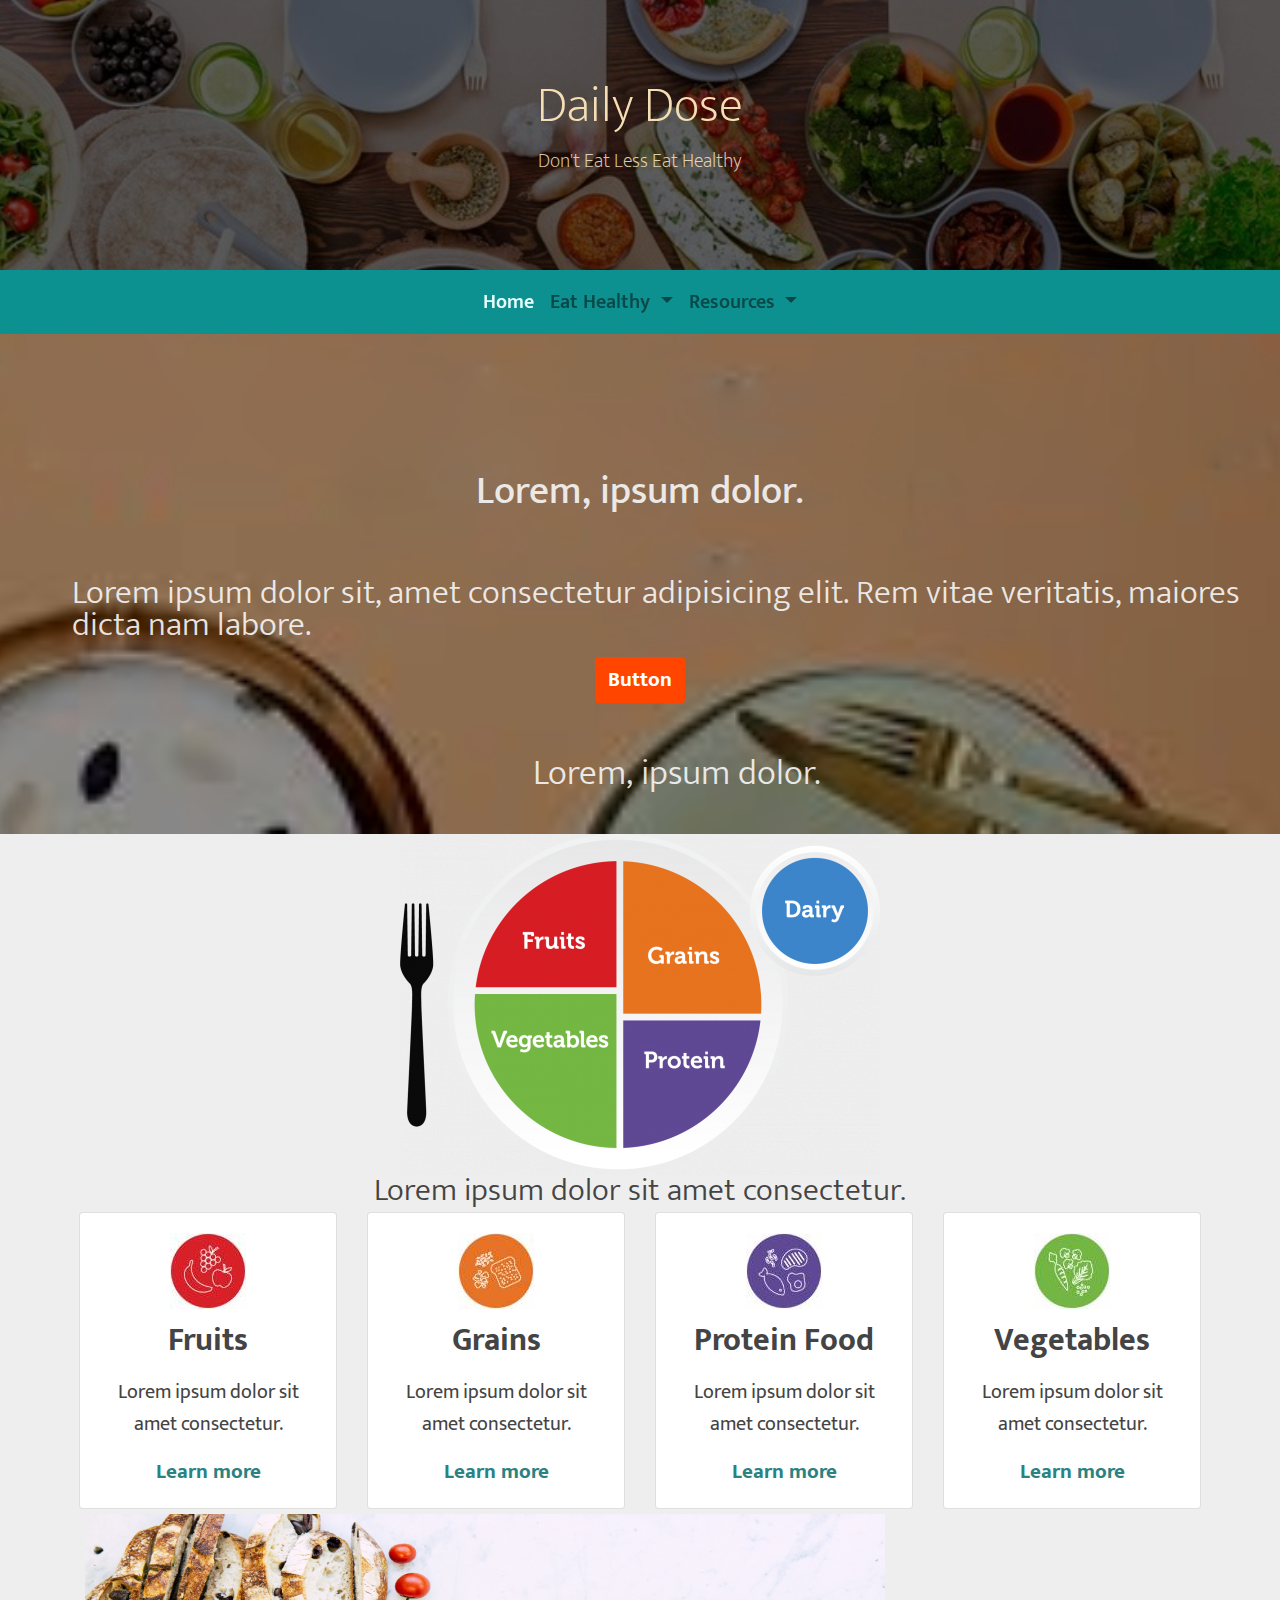
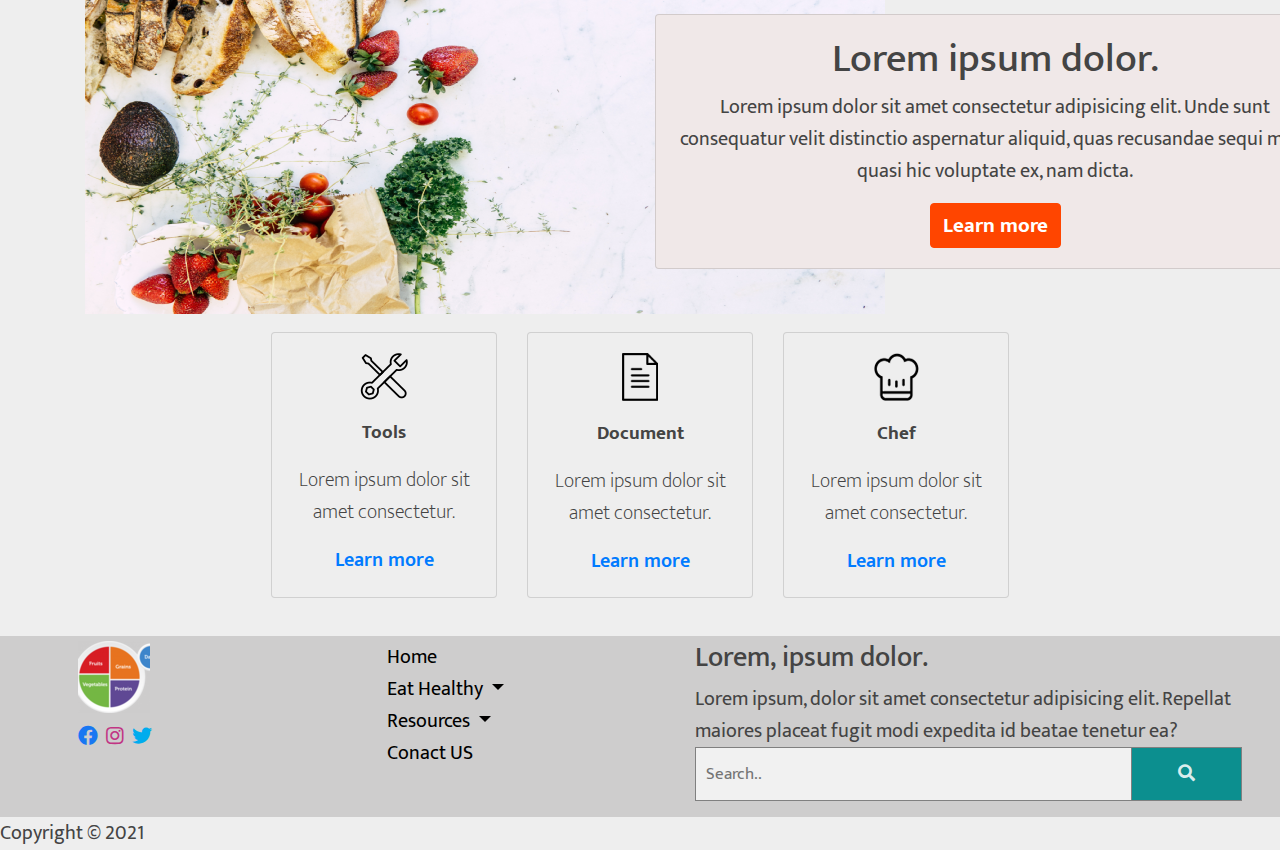
<file: Index.html>
<!DOCTYPE html>
<html lang="en">

<head>
  <meta charset="UTF-8">
  <meta name="viewport" content="width=device-width, initial-scale=1.0">
  <meta http-equiv="X-UA-Compatible" content="ie=edge">
  <meta name="Description" content="Enter your description here" />

  <link rel="apple-touch-icon" sizes="57x57" href="/assets/Fav/apple-icon-57x57.png">
  <link rel="apple-touch-icon" sizes="60x60" href="/assets/Fav/apple-icon-60x60.png">
  <link rel="apple-touch-icon" sizes="72x72" href="/assets/Fav/apple-icon-72x72.png">
  <link rel="apple-touch-icon" sizes="76x76" href="/assets/Fav/apple-icon-76x76.png">
  <link rel="apple-touch-icon" sizes="114x114" href="/assets/Fav/apple-icon-144x144.png">
  <link rel="apple-touch-icon" sizes="120x120" href="/assets/Fav/apple-icon-120x120.png">
  <link rel="apple-touch-icon" sizes="144x144" href="/assets/Fav/apple-icon-144x144.png">
  <link rel="apple-touch-icon" sizes="152x152" href="/assets/Fav/apple-icon-152x152.png">
  <link rel="apple-touch-icon" sizes="180x180" href="/assets/Fav/apple-icon-180x180.png">
  <link rel="icon" type="image/png" sizes="192x192" href="/assets/Fav/android-icon-192x192.png">
  <link rel="icon" type="image/png" sizes="32x32" href="/assets/Fav/favicon-32x32.png">
  <link rel="icon" type="image/png" sizes="96x96" href="/assets/Fav/favicon-32x32.png">
  <link rel="icon" type="image/png" sizes="16x16" href="assets/Fav/favicon-16x16.png">
  <link rel="manifest" href="/assets/Fav/manifest.json">
  <meta name="msapplication-TileColor" content="#000000">
  <meta name="msapplication-TileImage" content="assets/Fav/ms-icon-144x144.png">
  <meta name="theme-color" content="#ffffff">

  <link rel="stylesheet" href="https://cdnjs.cloudflare.com/ajax/libs/twitter-bootstrap/4.6.0/css/bootstrap.min.css">
  <link rel="stylesheet" href="https://cdnjs.cloudflare.com/ajax/libs/font-awesome/5.15.2/css/all.min.css">
  <link rel="stylesheet" href="assets/css/style.css">
  <title>Home | Daily Dose</title>
</head>

<body>
  <header>
    <h1>Daily Dose</h1>
    <p>Don't Eat Less Eat Healthy</p>
  </header>
  <nav class="navbar navbar-expand-lg  navbar-light sticky-top ">
    <!-- Brand -->

    <a class="navbar-brand" href="Index.html">
      <img src="assets/Fav/android-icon-36x36.png">
      Daily Dose
    </a>

    <!-- Toggler/collapsibe Button -->
    <button class="navbar-toggler" type="button" data-toggle="collapse" data-target="#collapsibleNavbar">
      <span Class="ma">Menu</span>
    </button>

    <!-- Navbar links -->
    <div class="collapse navbar-collapse" id="collapsibleNavbar"></div>
    <div class="collapse navbar-collapse" id="collapsibleNavbar">
      <ul class="navbar-nav">
        <li class="nav-item active">
          <a class="nav-link" href="Index.html">Home</a>
        </li>
        <!-- Dropdown -->
        <li class="nav-item dropdown">
          <a class="nav-link dropdown-toggle" href="#" id="navbardrop" data-toggle="dropdown">
            Eat Healthy
          </a>
          <div class="dropdown-menu">
            <a class="dropdown-item" href="Fruite.html">Fruits</a>
            <a class="dropdown-item" href="Vegetables.html">Vegetables </a>
            <a class="dropdown-item" href="Grains.html">Grains</a>
          </div>
        </li>
        <li class="nav-item dropdown">
          <a class="nav-link dropdown-toggle" href="#" id="navbardrop" data-toggle="dropdown">
            Resources
          </a>
          <div class="dropdown-menu">
            <a class="dropdown-item" href="Prints.html">Prints</a>
            <a class="dropdown-item" href="Videos.html">Gallary</a>
          </div>
        </li>
      </ul>
    </div>
  </nav>
  <main>
    <!--Parallax-->
    <div class="parallax parallax-image-home">
      <div class="parallax-caption">
        <h1>Lorem, ipsum dolor.</h1>
        <p>Lorem ipsum dolor sit, amet consectetur adipisicing elit. Rem vitae veritatis, maiores dicta nam labore.</p>
        <div class="abc">
          <button type="button" class="btn btn-primary btn-md">
            <a href="#">Button</a>
          </button>
        </div>
        <div class="def">
          Lorem, ipsum dolor.
        </div>
      </div>
    </div>

    <!-- Image -->
    <div class="ghi">
      <img src="assets/img/logo1.png">
    </div>
    <div Class="jkl">
      Lorem ipsum dolor sit amet consectetur.
    </div>

    <!--Card-->
    <div class="card-deck mno fruite">
      <div class="card">
        <div class="card-body text-center">
          <p class="card-text"><img src="assets/img/fr1.jpg"></p>
          <p class="card-text"><Strong>Fruits</Strong></p>
          <p class="card-text">Lorem ipsum dolor sit amet consectetur. </p>
          <p class="card-text"><a href="Fruite.html">Learn more</a></p>
        </div>
      </div>
      <div class="card">
        <div class="card-body text-center">
          <p class="card-text"><img src="assets/img/gr1.jpg"></p>
          <p class="card-text"><Strong>Grains</Strong></p>
          <p class="card-text">Lorem ipsum dolor sit amet consectetur. </p>
          <p class="card-text"><a href="Grains.html">Learn more</a></p>
        </div>
      </div>
      <div class="card ">
        <div class="card-body text-center">
          <p class="card-text"><img src="assets/img/pr1.jpg"></p>
          <p class="card-text"><Strong>Protein Food</Strong></p>
          <p class="card-text">Lorem ipsum dolor sit amet consectetur. </p>
          <p class="card-text"><a href="Prints.html">Learn more</a></p>
        </div>
      </div>
      <div class="card ">
        <div class="card-body text-center">
          <p class="card-text"><img src="assets/img/ve1.jpg"></p>
          <p class="card-text"><Strong>Vegetables</Strong></p>
          <p class="card-text">Lorem ipsum dolor sit amet consectetur.</p>
          <p class="card-text"><a href="Vegetables.html">Learn more</a></p>
        </div>
      </div>
    </div>
    </div>

    <!--Section-->
    <Section>
      <div class="container for">
        <div class="row">
          <div class="col-sm-6">
            <img src="assets/img/indeximg.png">
          </div>
          <div class="col-md-6">
            <div class="card box">
              <div class="card-body text-center">
                <h1>
                  Lorem ipsum dolor.
                </h1>
                <p>
                  Lorem ipsum dolor sit amet consectetur adipisicing elit. Unde sunt consequatur velit distinctio
                  aspernatur aliquid, quas recusandae sequi modi quasi hic voluptate ex, nam dicta.
                </p>
                <button type="button" class="btn btn-primary btn-md boxbtn">
                  <a href="#">Learn more</a>
                </button>
              </div>
            </div>
          </div>
        </div>
      </div>
      <div class="card-deck tool">
        <div class="card crdclr">
          <div class="card-body text-center">
            <p class="card-text"><img src="assets/img/tools.png"></p>
            <p class="card-text"><Strong>Tools</Strong></p>
            <p class="card-text">Lorem ipsum dolor sit amet consectetur. </p>
            <p class="card-text"><a href="#">Learn more</a></p>
          </div>
        </div>
        <div class="card crdclr">
          <div class="card-body text-center">
            <p class="card-text"><img src="assets/img/document.png"></p>
            <p class="card-text"><Strong>Document</Strong></p>
            <p class="card-text">Lorem ipsum dolor sit amet consectetur. </p>
            <p class="card-text"><a href="#">Learn more</a></p>
          </div>
        </div>
        <div class="card crdclr ">
          <div class="card-body text-center">
            <p class="card-text"><img src="assets/img/chef.png"></p>
            <p class="card-text"><Strong>Chef</Strong></p>
            <p class="card-text">Lorem ipsum dolor sit amet consectetur. </p>
            <p class="card-text"><a href="#">Learn more</a></p>
          </div>
        </div>
      </div>
    </Section>
    <!--Links-->
    <section class="secbg">
      <div class="set">
        <div class="row">
          <div class="col-md-3">
            <ol>
              <li><img src="assets/Fav/android-icon-72x72.png"></li>
              <a href="#"> <i class="fab fa-facebook fb"></i> </a>
              <a href="#"><i class="fab fa-instagram insta"></i></a>
              <a href="#"><i class="fab fa-twitter twi"></i></a>
            </ol>
          </div>
          <div class="col-md-3">
            <ol>
              <li><a href="Index.html">Home</a></li>
              <li class="dropdown">
                <a class=" dropdown-toggle" href="#" id="navbardrop" data-toggle="dropdown">
                  Eat Healthy
                </a>
                <div class="dropdown-menu">
                  <a class="dropdown-item" href="Fruite.html">Fruits</a>
                  <a class="dropdown-item" href="Vegetables.html">Vegetables </a>
                  <a class="dropdown-item" href="Grains.html">Grains</a>
                </div>
              </li>
              <li class="dropdown">
                <a class="dropdown-toggle" href="#" id="navbardrop" data-toggle="dropdown">
                  Resources
                </a>
                <div class="dropdown-menu">
                  <a class="dropdown-item" href="Prints.html">Prints</a>
                  <a class="dropdown-item" href="Videos.html">Gallary</a>
                </div>
              </li>
              <li><a href="ContactUs.html">Conact US</a></li>
            </ol>
          </div>

          <div class="col-md-6">
            <ol>
              <li>
                <h3>Lorem, ipsum dolor.</h3>
              </li>
              <li>Lorem ipsum, dolor sit amet consectetur adipisicing elit. Repellat maiores placeat fugit modi expedita
                id beatae tenetur ea?</li>
              <li>
                <!--Search button-->
                <!-- The form -->
                <form class="example" action="#">
                  <input type="text" placeholder="Search.." name="search">
                  <button type="submit"><i class="fa fa-search"></i></button>
                </form>
              </li>
            </ol>
          </div>
        </div>
      </div>
    </section>
  </main>
  <footer>
    Copyright &copy; 2021
  </footer>
  <script src="https://cdnjs.cloudflare.com/ajax/libs/jquery/3.5.1/jquery.slim.min.js"></script>
  <script src="https://cdnjs.cloudflare.com/ajax/libs/popper.js/1.16.1/umd/popper.min.js"></script>
  <script src="https://cdnjs.cloudflare.com/ajax/libs/twitter-bootstrap/4.6.0/js/bootstrap.min.js"></script>
</body>

</html>
</file>
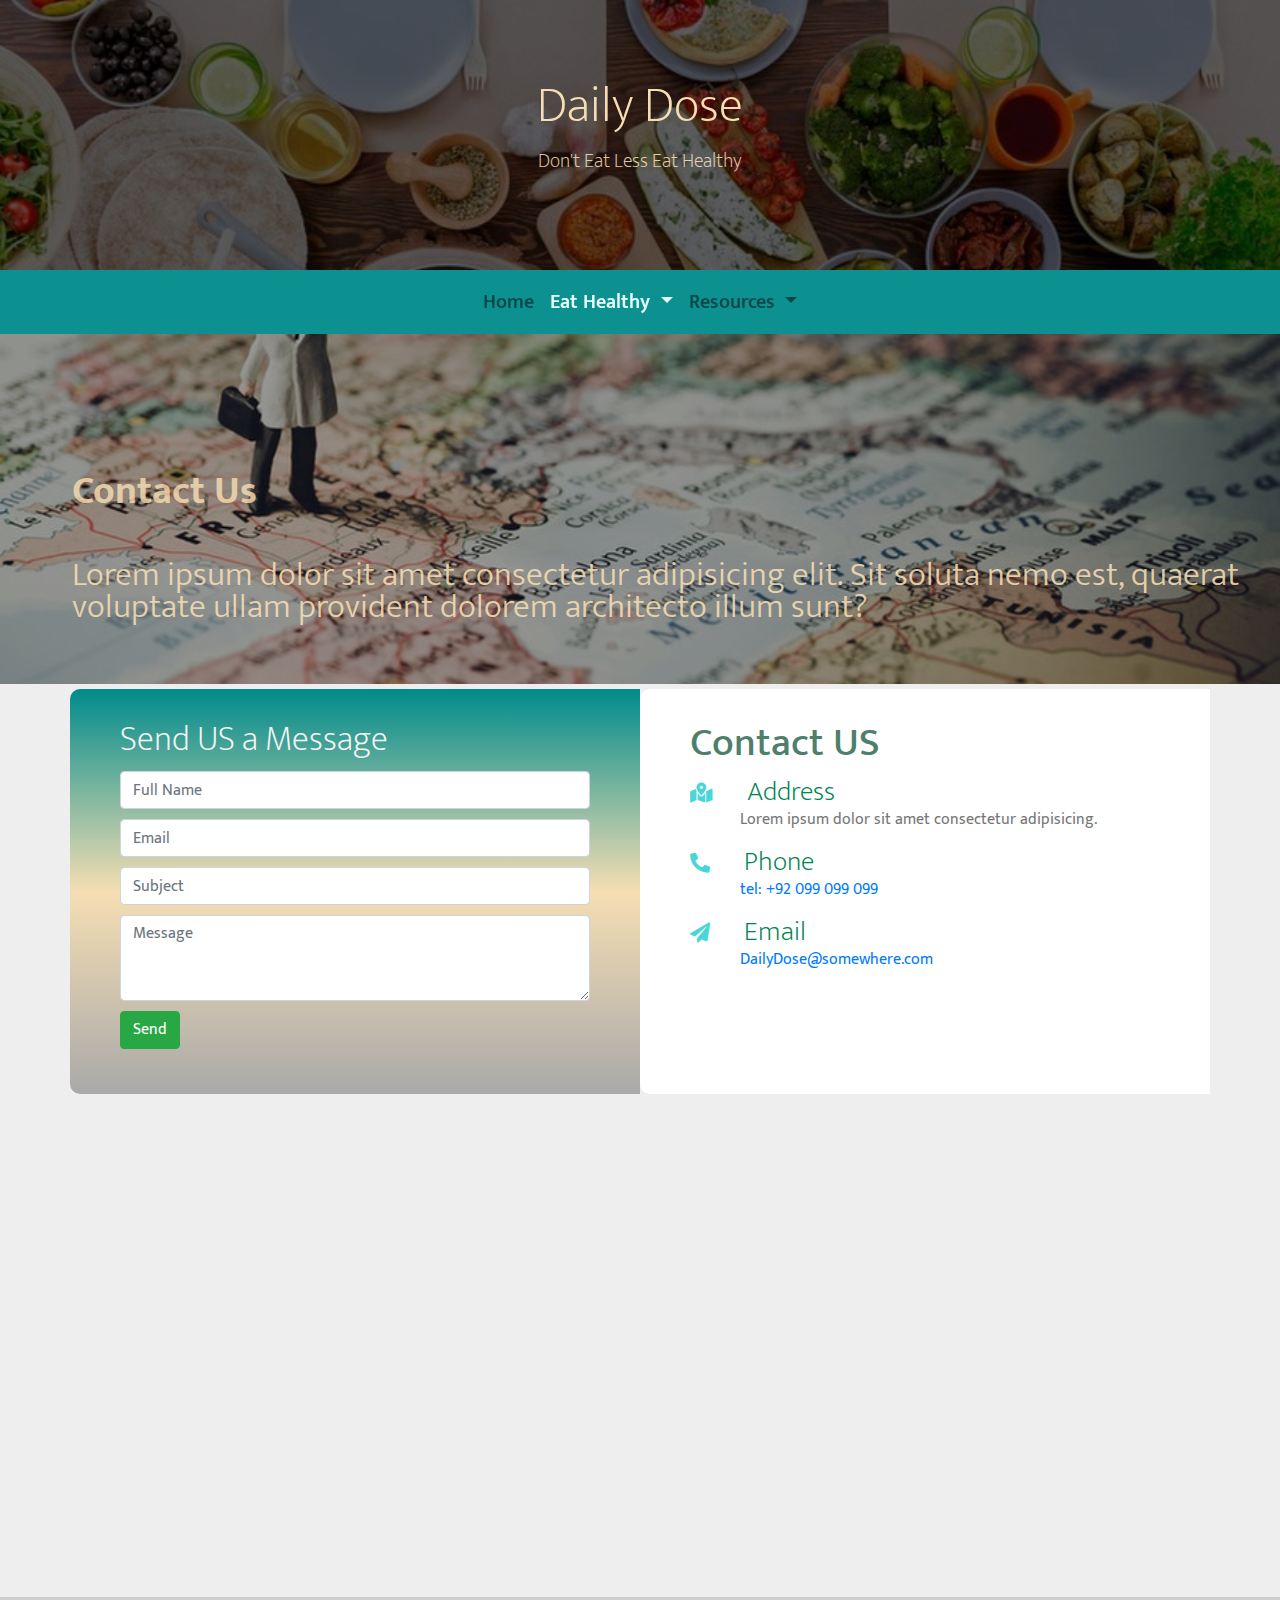
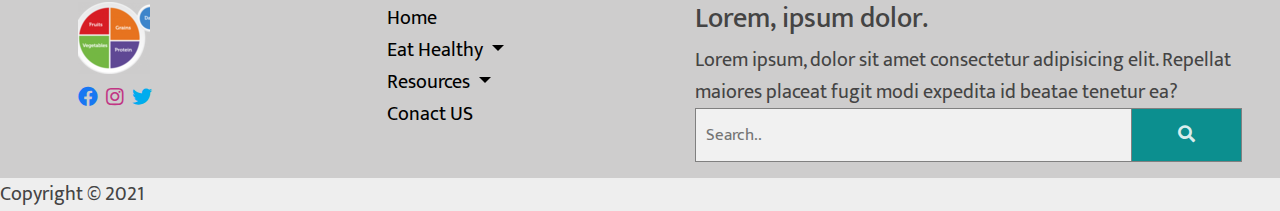
<file: ContactUs.html>
<!DOCTYPE html>
<html lang="en">

<head>
  <meta charset="UTF-8">
  <meta name="viewport" content="width=device-width, initial-scale=1.0">
  <meta http-equiv="X-UA-Compatible" content="ie=edge">
  <meta name="Description" content="Enter your description here" />

  <link rel="apple-touch-icon" sizes="57x57" href="/assets/Fav/apple-icon-57x57.png">
  <link rel="apple-touch-icon" sizes="60x60" href="/assets/Fav/apple-icon-60x60.png">
  <link rel="apple-touch-icon" sizes="72x72" href="/assets/Fav/apple-icon-72x72.png">
  <link rel="apple-touch-icon" sizes="76x76" href="/assets/Fav/apple-icon-76x76.png">
  <link rel="apple-touch-icon" sizes="114x114" href="/assets/Fav/apple-icon-144x144.png">
  <link rel="apple-touch-icon" sizes="120x120" href="/assets/Fav/apple-icon-120x120.png">
  <link rel="apple-touch-icon" sizes="144x144" href="/assets/Fav/apple-icon-144x144.png">
  <link rel="apple-touch-icon" sizes="152x152" href="/assets/Fav/apple-icon-152x152.png">
  <link rel="apple-touch-icon" sizes="180x180" href="/assets/Fav/apple-icon-180x180.png">
  <link rel="icon" type="image/png" sizes="192x192" href="/assets/Fav/android-icon-192x192.png">
  <link rel="icon" type="image/png" sizes="32x32" href="/assets/Fav/favicon-32x32.png">
  <link rel="icon" type="image/png" sizes="96x96" href="/assets/Fav/favicon-32x32.png">
  <link rel="icon" type="image/png" sizes="16x16" href="assets/Fav/favicon-16x16.png">
  <link rel="manifest" href="/assets/Fav/manifest.json">
  <meta name="msapplication-TileColor" content="#000000">
  <meta name="msapplication-TileImage" content="assets/Fav/ms-icon-144x144.png">
  <meta name="theme-color" content="#ffffff">

  <link rel="stylesheet" href="https://cdnjs.cloudflare.com/ajax/libs/twitter-bootstrap/4.6.0/css/bootstrap.min.css">
  <link rel="stylesheet" href="https://cdnjs.cloudflare.com/ajax/libs/font-awesome/5.15.2/css/all.min.css">
  <link rel="stylesheet" href="assets/css/style.css">
  <title>Contact Us | Daily Dose</title>
</head>

<body>
  <header>
    <h1>Daily Dose</h1>
    <p>Don't Eat Less Eat Healthy</p>
  </header>
  <nav class="navbar navbar-expand-lg  navbar-light sticky-top navclr ">
    <!-- Brand -->

    <a class="navbar-brand" href="Index.html">
      <img src="assets/Fav/android-icon-36x36.png">
      Daily Dose
    </a>

    <!-- Toggler/collapsibe Button -->
    <button class="navbar-toggler" type="button" data-toggle="collapse" data-target="#collapsibleNavbar">
      <span Class="ma">Menu</span>
    </button>

    <!-- Navbar links -->
    <div class="collapse navbar-collapse navclr" id="collapsibleNavbar"></div>
    <div class="collapse navbar-collapse" id="collapsibleNavbar">
      <ul class="navbar-nav">
        <li class="nav-item">
          <a class="nav-link" href="Index.html">Home</a>
        </li>
        <!-- Dropdown -->
        <li class="nav-item active dropdown">
          <a class="nav-link dropdown-toggle" href="#" id="navbardrop" data-toggle="dropdown">
            Eat Healthy
          </a>
          <div class="dropdown-menu">
            <a class="dropdown-item" href="Fruite.html">Fruits</a>
            <a class="dropdown-item active" href="Vegetables.html">Vegetables </a>
            <a class="dropdown-item" href="Grains.html">Grains</a>
          </div>
        </li>

        <li class="nav-item dropdown">
          <a class="nav-link dropdown-toggle" href="#" id="navbardrop" data-toggle="dropdown">
            Resources
          </a>
          <div class="dropdown-menu">
            <a class="dropdown-item" href="Prints.html">Prints</a>
            <a class="dropdown-item" href="Videos.html">Gallary</a>
          </div>
        </li>
      </ul>
    </div>
  </nav>
  <main>
    <!--Parallax-->
    <div Class=" parallax parallax-image-contact">
      <div class="parallax-caption>">
        <h1>Contact Us</h1>
        <p>Lorem ipsum dolor sit amet consectetur adipisicing elit. Sit soluta nemo est, quaerat voluptate ullam
          provident dolorem architecto illum sunt?</p>
      </div>
    </div>
    <!--Contact Card-->
    <section>
      <div class="container">
        <div class="row">
          <div class="col-sm-6 p-0">
            <div class="cu-message">
              <h1>
                Send US a Message
              </h1>
              <form action="#">
                <input type="text" name="Namw" id="Name" class="form-control" placeholder="Full Name" required>
                <input type="email" name="Email" id="Email" class="form-control" placeholder="Email" required>
                <input type="text" name="Subject" id="Subject" class="form-control" placeholder="Subject" required>
                <textarea name="message" id="message" cols="30" rows="3" class="form-control" placeholder="Message"
                  required></textarea>
                <input type="submit" value="Send" class="btn btn-success">
              </form>
            </div>
          </div>
          <div class="col-sm-6 p-0">
            <div class="cu-info">
              <h1>
                Contact US
              </h1>
              <i class="fas fa-map-marked-alt"></i>
              <h3>
                Address
              </h3>
              <p>Lorem ipsum dolor sit amet consectetur adipisicing.</p>
              <i class="fas fa-phone-alt"></i>
              <h3>
                Phone
              </h3>
              <p><a href="tel: +92 099 099 099">tel: +92 099 099 099</a></p>
              <i class="fas fa-paper-plane"></i>
              <h3>
                Email
              </h3>
              <p><a href="mailto:DailyDose@somewhere.com">DailyDose@somewhere.com</a></p>
            </div>
          </div>
        </div>
      </div>
    </section>
    <!--Map-->
    <section>
      <div class="container">
        <div class="row">
          <div class="col-sm-12">
            <iframe
              src="https://www.google.com/maps/embed?pb=!1m18!1m12!1m3!1d13308.921591730985!2d73.18848612636668!3d33.49538229217523!2m3!1f0!2f0!3f0!3m2!1i1024!2i768!4f13.1!3m3!1m2!1s0x38dff190effb3607%3A0xd69db1f7c3dccba4!2sRawat%2C%20Islamabad%2C%20Islamabad%20Capital%20Territory%2C%20Pakistan!5e0!3m2!1sen!2s!4v1622229517935!5m2!1sen!2s"
              width="100%" height="450" style="border:0;" allowfullscreen="" loading="lazy"></iframe>
          </div>
        </div>
      </div>
    </section>
    <!--Links-->
    <section class="secbg">
      <div class="set">
        <div class="row">
          <div class="col-md-3">
            <ol>
              <li><img src="assets/Fav/android-icon-72x72.png"></li>
              <a href="#"> <i class="fab fa-facebook fb"></i> </a>
              <a href="#"><i class="fab fa-instagram insta"></i></a>
              <a href="#"><i class="fab fa-twitter twi"></i></a>
            </ol>
          </div>
          <div class="col-md-3">
            <ol>
              <li><a href="Index.html">Home</a></li>
              <li class="dropdown">
                <a class=" dropdown-toggle" href="#" id="navbardrop" data-toggle="dropdown">
                  Eat Healthy
                </a>
                <div class="dropdown-menu">
                  <a class="dropdown-item" href="Fruite.html">Fruits</a>
                  <a class="dropdown-item" href="Vegetables.html">Vegetables </a>
                  <a class="dropdown-item" href="Grains.html">Grains</a>
                </div>
              </li>
              <li class="dropdown">
                <a class="dropdown-toggle" href="#" id="navbardrop" data-toggle="dropdown">
                  Resources
                </a>
                <div class="dropdown-menu">
                  <a class="dropdown-item" href="Prints.html">Prints</a>
                  <a class="dropdown-item" href="Videos.html">Gallary</a>
                </div>
              </li>
              <li><a href="ContactUs.html">Conact US</a></li>
            </ol>
          </div>

          <div class="col-md-6">
            <ol>
              <li>
                <h3>Lorem, ipsum dolor.</h3>
              </li>
              <li>Lorem ipsum, dolor sit amet consectetur adipisicing elit. Repellat maiores placeat fugit modi expedita
                id beatae tenetur ea?</li>
              <li>
                <!--Search button-->
                <!-- The form -->
                <form class="example" action="#">
                  <input type="text" placeholder="Search.." name="search">
                  <button type="submit"><i class="fa fa-search"></i></button>
                </form>
              </li>
            </ol>
          </div>
        </div>
      </div>
    </section>
  </main>
  <footer>
    Copyright &copy; 2021
  </footer>
  <script src="https://cdnjs.cloudflare.com/ajax/libs/jquery/3.5.1/jquery.slim.min.js"></script>
  <script src="https://cdnjs.cloudflare.com/ajax/libs/popper.js/1.16.1/umd/popper.min.js"></script>
  <script src="https://cdnjs.cloudflare.com/ajax/libs/twitter-bootstrap/4.6.0/js/bootstrap.min.js"></script>
</body>

</html>
</file>
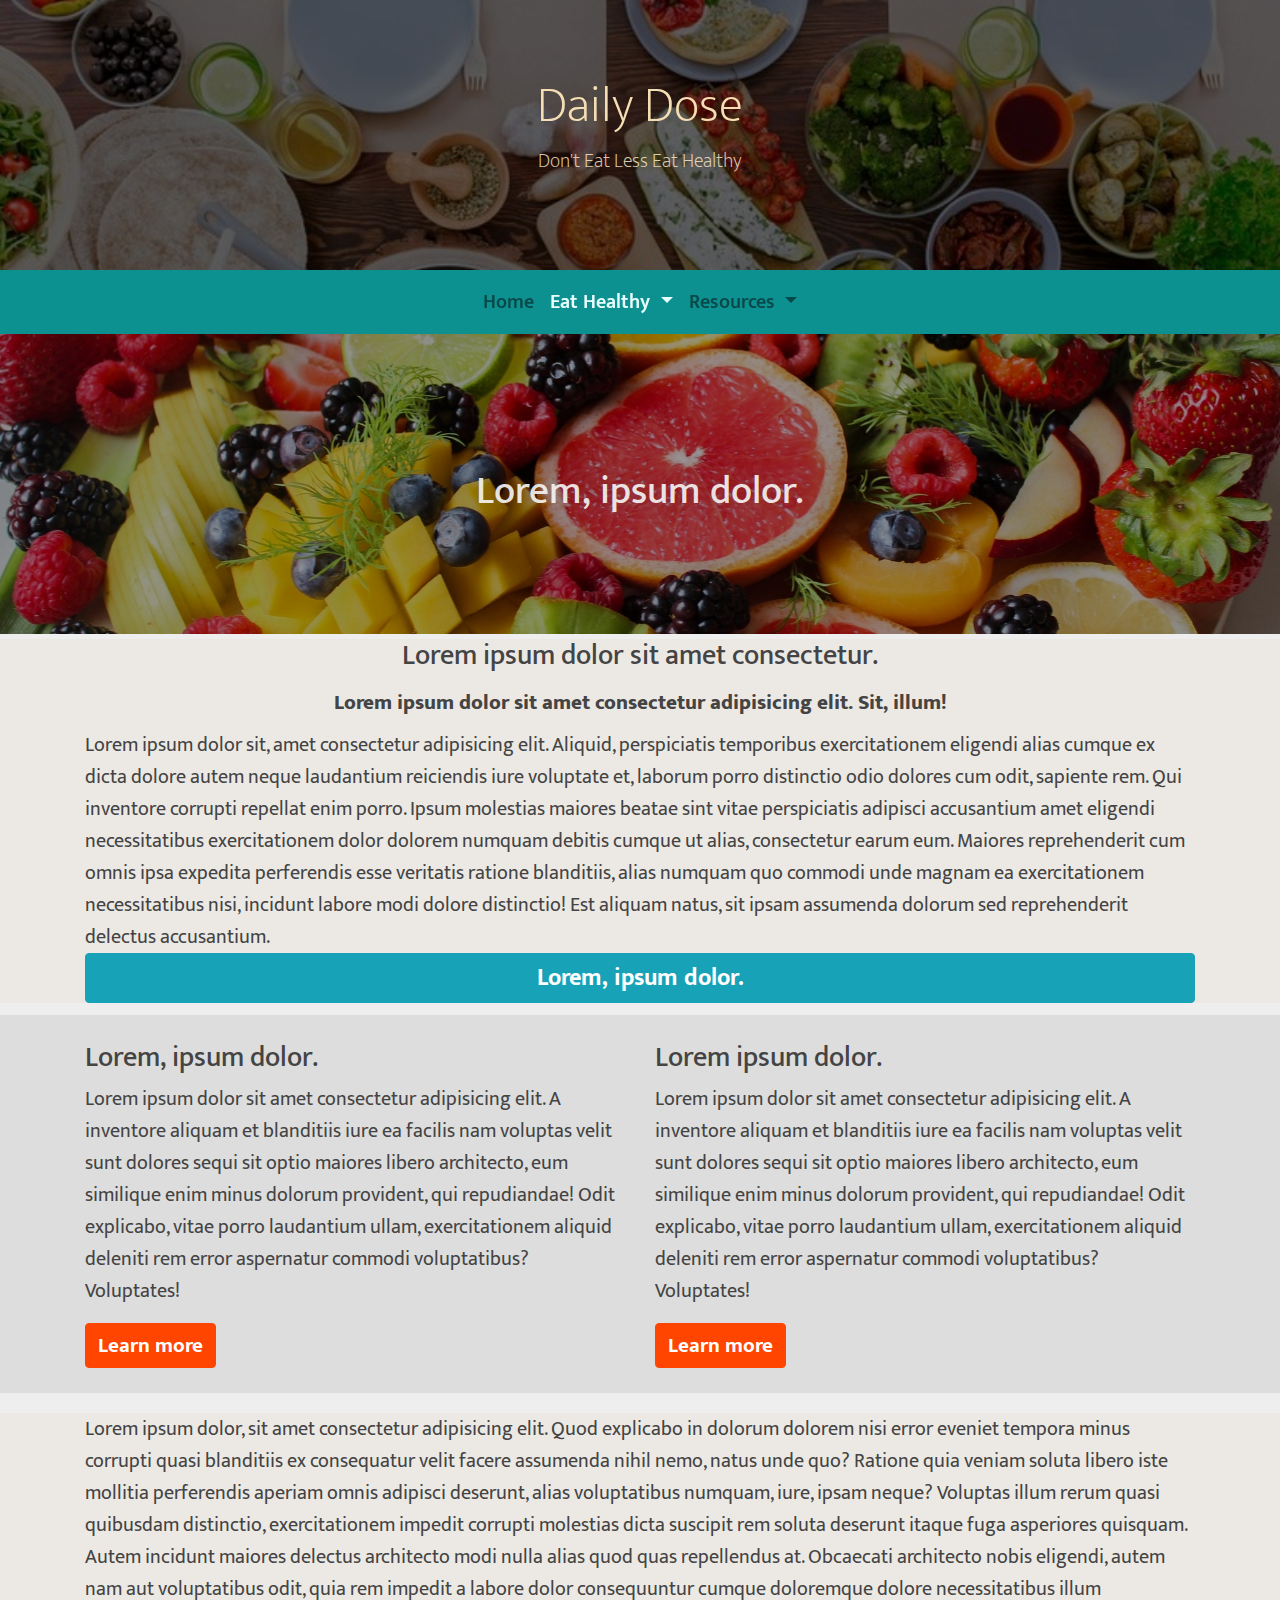
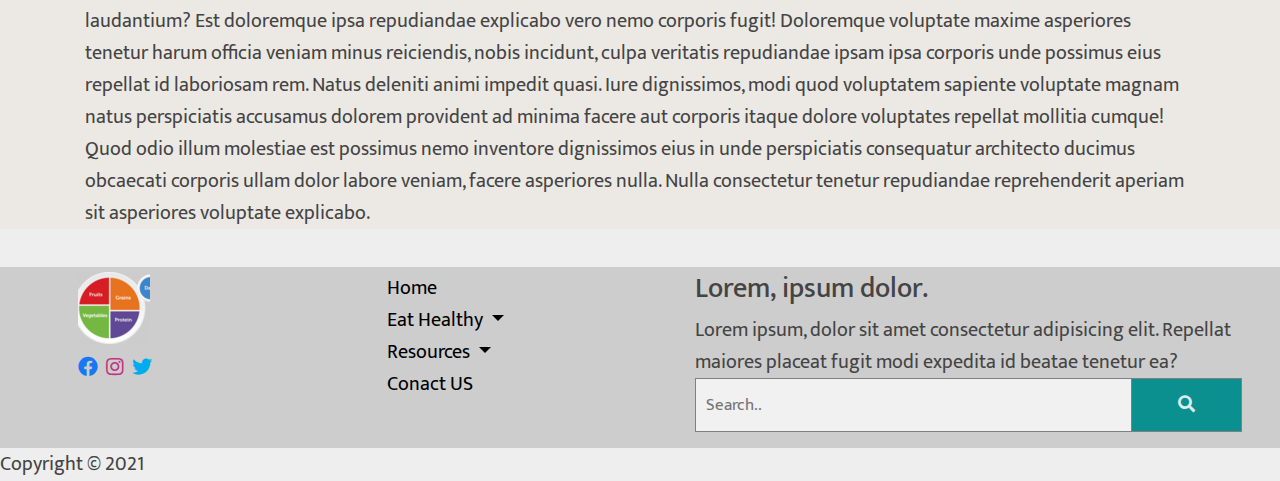
<file: Fruite.html>
<!DOCTYPE html>
<html lang="en">

<head>
  <meta charset="UTF-8">
  <meta name="viewport" content="width=device-width, initial-scale=1.0">
  <meta http-equiv="X-UA-Compatible" content="ie=edge">
  <meta name="Description" content="Enter your description here" />

  <link rel="apple-touch-icon" sizes="57x57" href="/assets/Fav/apple-icon-57x57.png">
  <link rel="apple-touch-icon" sizes="60x60" href="/assets/Fav/apple-icon-60x60.png">
  <link rel="apple-touch-icon" sizes="72x72" href="/assets/Fav/apple-icon-72x72.png">
  <link rel="apple-touch-icon" sizes="76x76" href="/assets/Fav/apple-icon-76x76.png">
  <link rel="apple-touch-icon" sizes="114x114" href="/assets/Fav/apple-icon-144x144.png">
  <link rel="apple-touch-icon" sizes="120x120" href="/assets/Fav/apple-icon-120x120.png">
  <link rel="apple-touch-icon" sizes="144x144" href="/assets/Fav/apple-icon-144x144.png">
  <link rel="apple-touch-icon" sizes="152x152" href="/assets/Fav/apple-icon-152x152.png">
  <link rel="apple-touch-icon" sizes="180x180" href="/assets/Fav/apple-icon-180x180.png">
  <link rel="icon" type="image/png" sizes="192x192" href="/assets/Fav/android-icon-192x192.png">
  <link rel="icon" type="image/png" sizes="32x32" href="/assets/Fav/favicon-32x32.png">
  <link rel="icon" type="image/png" sizes="96x96" href="/assets/Fav/favicon-32x32.png">
  <link rel="icon" type="image/png" sizes="16x16" href="assets/Fav/favicon-16x16.png">
  <link rel="manifest" href="/assets/Fav/manifest.json">
  <meta name="msapplication-TileColor" content="#000000">
  <meta name="msapplication-TileImage" content="assets/Fav/ms-icon-144x144.png">
  <meta name="theme-color" content="#ffffff">

  <link rel="stylesheet" href="https://cdnjs.cloudflare.com/ajax/libs/twitter-bootstrap/4.6.0/css/bootstrap.min.css">
  <link rel="stylesheet" href="https://cdnjs.cloudflare.com/ajax/libs/font-awesome/5.15.2/css/all.min.css">
  <link rel="stylesheet" href="assets/css/style.css">
  <title>Fruite | Daily Dose</title>
</head>

<body>
  <header>
    <h1>Daily Dose</h1>
    <p>Don't Eat Less Eat Healthy</p>
  </header>
  <nav class="navbar navbar-expand-lg  navbar-light sticky-top ">
    <!-- Brand -->

    <a class="navbar-brand" href="Index.html">
      <img src="assets/Fav/android-icon-36x36.png">
      Daily Dose
    </a>

    <!-- Toggler/collapsibe Button -->
    <button class="navbar-toggler" type="button" data-toggle="collapse" data-target="#collapsibleNavbar">
      <span Class="ma">Menu</span>
    </button>

    <!-- Navbar links -->
    <div class="collapse navbar-collapse" id="collapsibleNavbar"></div>
    <div class="collapse navbar-collapse" id="collapsibleNavbar">
      <ul class="navbar-nav">
        <li class="nav-item">
          <a class="nav-link" href="Index.html">Home</a>
        </li>
        <!-- Dropdown -->
        <li class="nav-item dropdown active">
          <a class="nav-link dropdown-toggle" href="#" id="navbardrop" data-toggle="dropdown">
            Eat Healthy
          </a>
          <div class="dropdown-menu">
            <a class="dropdown-item active" href="Fruite.html">Fruits</a>
            <a class="dropdown-item" href="Vegetables.html">Vegetables </a>
            <a class="dropdown-item" href="Grains.html">Grains</a>
          </div>
        </li>

        <li class="nav-item dropdown">
          <a class="nav-link dropdown-toggle" href="#" id="navbardrop" data-toggle="dropdown">
            Resources
          </a>
          <div class="dropdown-menu">
            <a class="dropdown-item" href="Prints.html">Prints</a>
            <a class="dropdown-item" href="Videos.html">Gallary</a>
          </div>
        </li>
      </ul>
    </div>
  </nav>
  <main>
    <!--Parallax-->
    <div class="parallax parallax-image-Fruite">
      <div class="parallax-caption">
        <h1>Lorem, ipsum dolor.</h1>
      </div>
    </div>

    <!--Section-->
    <section>
      <div class="clr">
        <div Class="secfru">
          <h3>
            Lorem ipsum dolor sit amet consectetur.
          </h3>
        </div>
        <div class="para">
          <p>
            Lorem ipsum dolor sit amet consectetur adipisicing elit. Sit, illum!
          </p>
        </div>
        <div class="container">
          Lorem ipsum dolor sit, amet consectetur adipisicing elit. Aliquid, perspiciatis temporibus exercitationem
          eligendi alias cumque ex dicta dolore autem neque laudantium reiciendis iure voluptate et, laborum porro
          distinctio odio dolores cum odit, sapiente rem. Qui inventore corrupti repellat enim porro. Ipsum molestias
          maiores beatae sint vitae perspiciatis adipisci accusantium amet eligendi necessitatibus exercitationem dolor
          dolorem numquam debitis cumque ut alias, consectetur earum eum. Maiores reprehenderit cum omnis ipsa expedita
          perferendis esse veritatis ratione blanditiis, alias numquam quo commodi unde magnam ea exercitationem
          necessitatibus nisi, incidunt labore modi dolore distinctio! Est aliquam natus, sit ipsam assumenda dolorum
          sed reprehenderit delectus accusantium.
        </div>
        <!--Button-->
        <div class="container">
          <a href="#demo" class="btn btn-info" data-toggle="collapse">Lorem, ipsum dolor.</a>
          <div id="demo" class="collapse tbl">
            <p>Lorem ipsum dolor sit amet consectetur adipisicing elit. Suscipit, voluptatem?</p>
            <img src="assets/img/tablefruit.png">
          </div>
          <div id="demo" class="collapse tblfr">
            <img src="assets/img/tablefruite1.png">
          </div>
        </div>
      </div>
      <div class="con">
        <div class="container">
          <div class="row">
            <div class="col-sm-6">
              <h3>
                Lorem, ipsum dolor.
              </h3>
              <p>
                Lorem ipsum dolor sit amet consectetur adipisicing elit. A inventore aliquam et blanditiis iure ea
                facilis nam voluptas velit sunt dolores sequi sit optio maiores libero architecto, eum similique enim
                minus dolorum provident, qui repudiandae! Odit explicabo, vitae porro laudantium ullam, exercitationem
                aliquid deleniti rem error aspernatur commodi voluptatibus? Voluptates!
              </p>
              <button type="button" class="btn btn-primary btn-md boxbtn">
                <a href="#">Learn more</a>
              </button>
            </div>
            <div class="col-md-6">
              <h3>
                Lorem ipsum dolor.
              </h3>
              <p>
                Lorem ipsum dolor sit amet consectetur adipisicing elit. A inventore aliquam et blanditiis iure ea
                facilis nam voluptas velit sunt dolores sequi sit optio maiores libero architecto, eum similique enim
                minus dolorum provident, qui repudiandae! Odit explicabo, vitae porro laudantium ullam, exercitationem
                aliquid deleniti rem error aspernatur commodi voluptatibus? Voluptates!
              </p>
              <button type="button" class="btn btn-primary btn-md boxbtn">
                <a href="#">Learn more</a>
              </button>
            </div>
          </div>
        </div>
      </div>
      <div class="clr">
        <div class="container">
          Lorem ipsum dolor, sit amet consectetur adipisicing elit. Quod explicabo in dolorum dolorem nisi error eveniet
          tempora minus corrupti quasi blanditiis ex consequatur velit facere assumenda nihil nemo, natus unde quo?
          Ratione quia veniam soluta libero iste mollitia perferendis aperiam omnis adipisci deserunt, alias
          voluptatibus numquam, iure, ipsam neque? Voluptas illum rerum quasi quibusdam distinctio, exercitationem
          impedit corrupti molestias dicta suscipit rem soluta deserunt itaque fuga asperiores quisquam. Autem incidunt
          maiores delectus architecto modi nulla alias quod quas repellendus at. Obcaecati architecto nobis eligendi,
          autem nam aut voluptatibus odit, quia rem impedit a labore dolor consequuntur cumque doloremque dolore
          necessitatibus illum laudantium? Est doloremque ipsa repudiandae explicabo vero nemo corporis fugit!
          Doloremque voluptate maxime asperiores tenetur harum officia veniam minus reiciendis, nobis incidunt, culpa
          veritatis repudiandae ipsam ipsa corporis unde possimus eius repellat id laboriosam rem. Natus deleniti animi
          impedit quasi. Iure dignissimos, modi quod voluptatem sapiente voluptate magnam natus perspiciatis accusamus
          dolorem provident ad minima facere aut corporis itaque dolore voluptates repellat mollitia cumque! Quod odio
          illum molestiae est possimus nemo inventore dignissimos eius in unde perspiciatis consequatur architecto
          ducimus obcaecati corporis ullam dolor labore veniam, facere asperiores nulla. Nulla consectetur tenetur
          repudiandae reprehenderit aperiam sit asperiores voluptate explicabo.
        </div>
      </div>
    </section>
    <!--Links-->
    <section class="secbg">
      <div class="set">
        <div class="row">
          <div class="col-md-3">
            <ol>
              <li><img src="assets/Fav/android-icon-72x72.png"></li>
              <a href="#"> <i class="fab fa-facebook fb"></i> </a>
              <a href="#"><i class="fab fa-instagram insta"></i></a>
              <a href="#"><i class="fab fa-twitter twi"></i></a>
            </ol>
          </div>
          <div class="col-md-3">
            <ol>
              <li><a href="Index.html">Home</a></li>
              <li class="dropdown">
                <a class=" dropdown-toggle" href="#" id="navbardrop" data-toggle="dropdown">
                  Eat Healthy
                </a>
                <div class="dropdown-menu">
                  <a class="dropdown-item active" href="Fruite.html">Fruits</a>
                  <a class="dropdown-item" href="Vegetables.html">Vegetables </a>
                  <a class="dropdown-item" href="Grains.html">Grains</a>
                </div>
              </li>
              <li class="dropdown">
                <a class="dropdown-toggle" href="#" id="navbardrop" data-toggle="dropdown">
                  Resources
                </a>
                <div class="dropdown-menu">
                  <a class="dropdown-item" href="Prints.html">Prints</a>
                  <a class="dropdown-item" href="Videos.html">Gallary</a>
                </div>
              </li>
              <li><a href="ContactUs.html">Conact US</a></li>
            </ol>
          </div>

          <div class="col-md-6">
            <ol>
              <li>
                <h3>Lorem, ipsum dolor.</h3>
              </li>
              <li>Lorem ipsum, dolor sit amet consectetur adipisicing elit. Repellat maiores placeat fugit modi expedita
                id beatae tenetur ea?</li>
              <li>
                <!--Search button-->
                <!-- The form -->
                <form class="example" action="#">
                  <input type="text" placeholder="Search.." name="search">
                  <button type="submit"><i class="fa fa-search"></i></button>
                </form>
              </li>
            </ol>
          </div>
        </div>
      </div>
    </section>
  </main>
  <footer>
    Copyright &copy; 2021
  </footer>
  <script src="https://cdnjs.cloudflare.com/ajax/libs/jquery/3.5.1/jquery.slim.min.js"></script>
  <script src="https://cdnjs.cloudflare.com/ajax/libs/popper.js/1.16.1/umd/popper.min.js"></script>
  <script src="https://cdnjs.cloudflare.com/ajax/libs/twitter-bootstrap/4.6.0/js/bootstrap.min.js"></script>
</body>

</html>
</file>
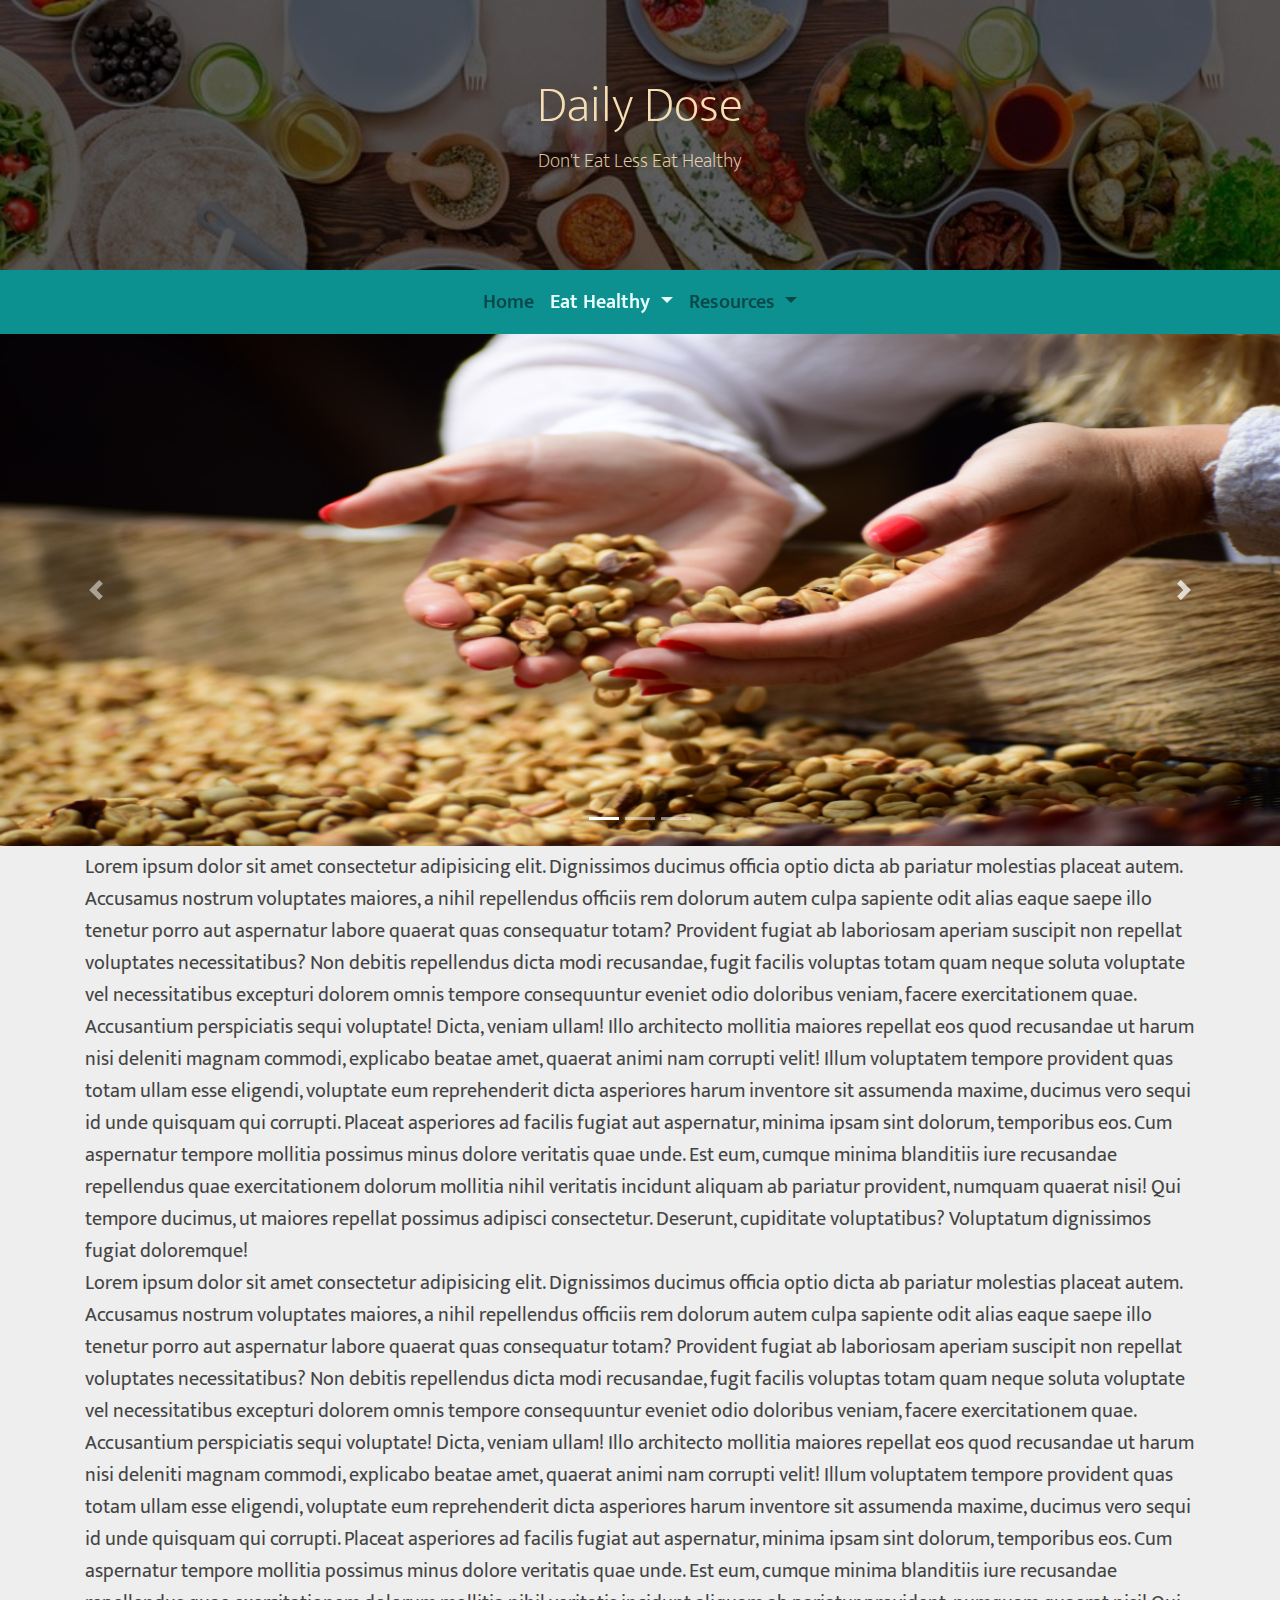
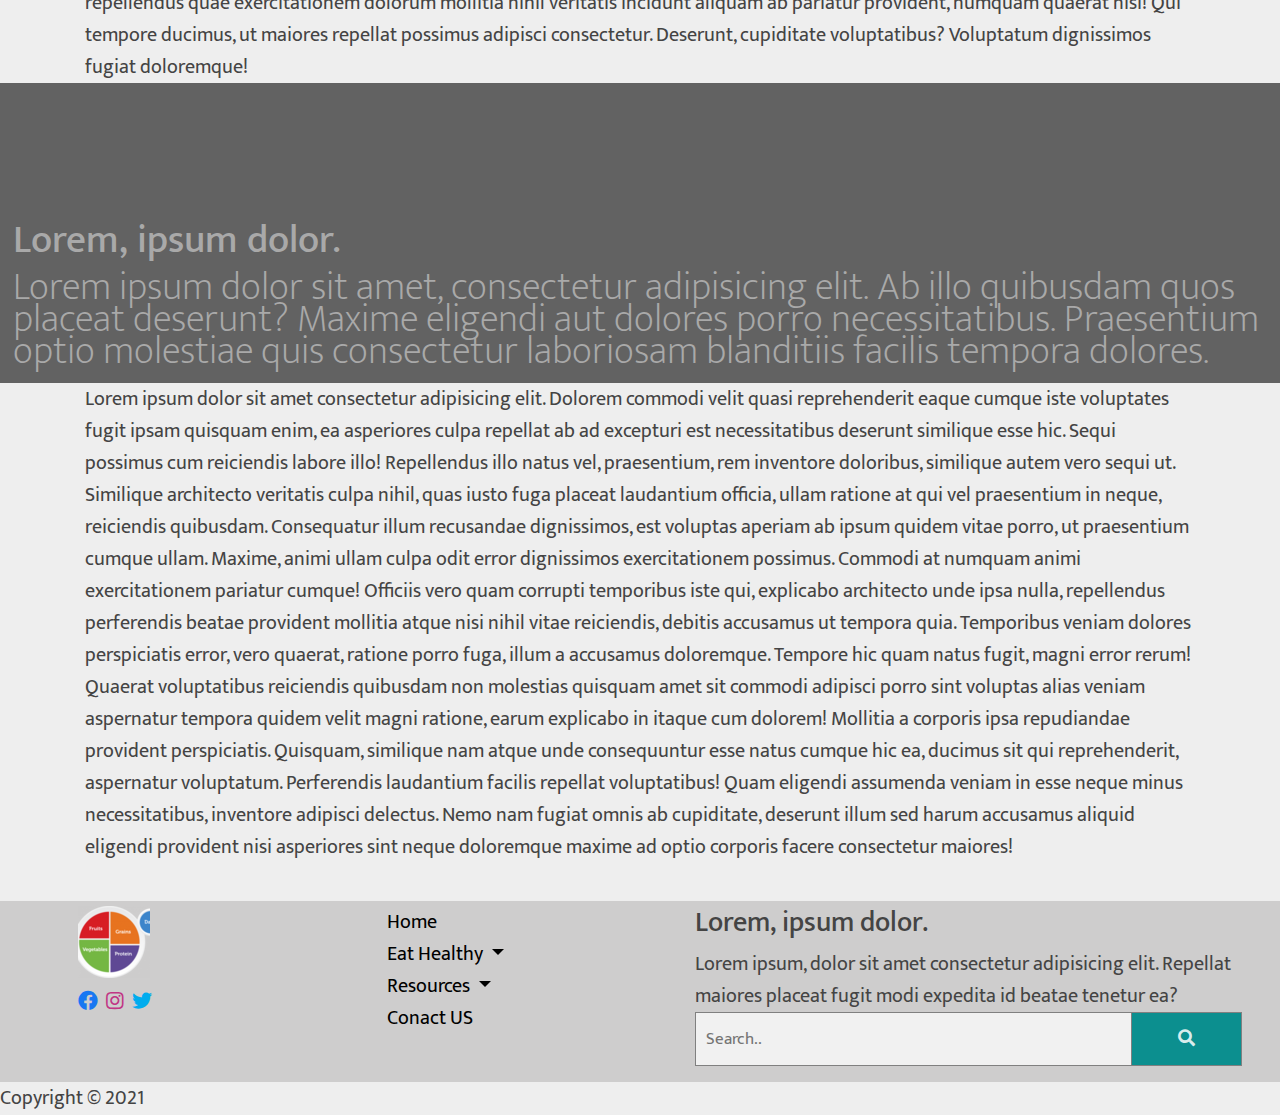
<file: Grains.html>
<!DOCTYPE html>
<html lang="en">

<head>
  <meta charset="UTF-8">
  <meta name="viewport" content="width=device-width, initial-scale=1.0">
  <meta http-equiv="X-UA-Compatible" content="ie=edge">
  <meta name="Description" content="Enter your description here" />

  <link rel="apple-touch-icon" sizes="57x57" href="/assets/Fav/apple-icon-57x57.png">
  <link rel="apple-touch-icon" sizes="60x60" href="/assets/Fav/apple-icon-60x60.png">
  <link rel="apple-touch-icon" sizes="72x72" href="/assets/Fav/apple-icon-72x72.png">
  <link rel="apple-touch-icon" sizes="76x76" href="/assets/Fav/apple-icon-76x76.png">
  <link rel="apple-touch-icon" sizes="114x114" href="/assets/Fav/apple-icon-144x144.png">
  <link rel="apple-touch-icon" sizes="120x120" href="/assets/Fav/apple-icon-120x120.png">
  <link rel="apple-touch-icon" sizes="144x144" href="/assets/Fav/apple-icon-144x144.png">
  <link rel="apple-touch-icon" sizes="152x152" href="/assets/Fav/apple-icon-152x152.png">
  <link rel="apple-touch-icon" sizes="180x180" href="/assets/Fav/apple-icon-180x180.png">
  <link rel="icon" type="image/png" sizes="192x192" href="/assets/Fav/android-icon-192x192.png">
  <link rel="icon" type="image/png" sizes="32x32" href="/assets/Fav/favicon-32x32.png">
  <link rel="icon" type="image/png" sizes="96x96" href="/assets/Fav/favicon-32x32.png">
  <link rel="icon" type="image/png" sizes="16x16" href="assets/Fav/favicon-16x16.png">
  <link rel="manifest" href="/assets/Fav/manifest.json">
  <meta name="msapplication-TileColor" content="#000000">
  <meta name="msapplication-TileImage" content="assets/Fav/ms-icon-144x144.png">
  <meta name="theme-color" content="#ffffff">

  <link rel="stylesheet" href="https://cdnjs.cloudflare.com/ajax/libs/twitter-bootstrap/4.6.0/css/bootstrap.min.css">
  <link rel="stylesheet" href="https://cdnjs.cloudflare.com/ajax/libs/font-awesome/5.15.2/css/all.min.css">
  <link rel="stylesheet" href="assets/css/style.css">
  <title> Grains | Daily Dose</title>
</head>

<body>
  <header>
    <h1>Daily Dose</h1>
    <p>Don't Eat Less Eat Healthy</p>
  </header>
  <nav class="navbar navbar-expand-lg  navbar-light sticky-top ">
    <!-- Brand -->

    <a class="navbar-brand" href="Index.html">
      <img src="assets/Fav/android-icon-36x36.png">
      Daily Dose
    </a>

    <!-- Toggler/collapsibe Button -->
    <button class="navbar-toggler" type="button" data-toggle="collapse" data-target="#collapsibleNavbar">
      <span Class="ma">Menu</span>
    </button>

    <!-- Navbar links -->
    <div class="collapse navbar-collapse" id="collapsibleNavbar"></div>
    <div class="collapse navbar-collapse" id="collapsibleNavbar">
      <ul class="navbar-nav">
        <li class="nav-item">
          <a class="nav-link" href="Index.html">Home</a>
        </li>
        <!-- Dropdown -->
        <li class="nav-item active dropdown">
          <a class="nav-link dropdown-toggle" href="#" id="navbardrop" data-toggle="dropdown">
            Eat Healthy
          </a>
          <div class="dropdown-menu">
            <a class="dropdown-item" href="Fruite.html">Fruits</a>
            <a class="dropdown-item" href="Vegetables.html">Vegetables </a>
            <a class="dropdown-item active" href="Grains.html">Grains</a>
          </div>
        </li>

        <li class="nav-item dropdown">
          <a class="nav-link dropdown-toggle" href="#" id="navbardrop" data-toggle="dropdown">
            Resources
          </a>
          <div class="dropdown-menu">
            <a class="dropdown-item" href="Prints.html">Prints</a>
            <a class="dropdown-item" href="Videos.html">Gallary</a>
          </div>
        </li>
      </ul>
    </div>
  </nav>
  <main>
    <!--Crousal-->
    <div id="demo" class="carousel slide" data-ride="carousel">

      <!-- Indicators -->
      <ul class="carousel-indicators">
        <li data-target="#demo" data-slide-to="0" class="active"></li>
        <li data-target="#demo" data-slide-to="1"></li>
        <li data-target="#demo" data-slide-to="2"></li>
      </ul>

      <!-- The slideshow -->
      <div class="carousel-inner">
        <div class="carousel-item active">
          <img src="assets/img/Grain1.png">
        </div>s
        <div class="carousel-item">
          <img src="assets/img/Grain2.png">
        </div>
        <div class="carousel-item">
          <img src="assets/img/Grain3.png">
        </div>
      </div>
      <!-- Left and right controls -->
      <a class="carousel-control-prev" href="#demo" data-slide="prev">
        <span class="carousel-control-prev-icon"></span>
      </a>
      <a class="carousel-control-next" href="#demo" data-slide="next">
        <span class="carousel-control-next-icon"></span>
      </a>
      <a class="carousel-control-next" href="#demo" data-slide="next">
        <span class="carousel-control-next-icon"></span>
      </a>
    </div>
    <section>
      <div class="container">
        Lorem ipsum dolor sit amet consectetur adipisicing elit. Dignissimos ducimus officia optio dicta ab pariatur
        molestias placeat autem. Accusamus nostrum voluptates maiores, a nihil repellendus officiis rem dolorum autem
        culpa sapiente odit alias eaque saepe illo tenetur porro aut aspernatur labore quaerat quas consequatur totam?
        Provident fugiat ab laboriosam aperiam suscipit non repellat voluptates necessitatibus? Non debitis repellendus
        dicta modi recusandae, fugit facilis voluptas totam quam neque soluta voluptate vel necessitatibus excepturi
        dolorem omnis tempore consequuntur eveniet odio doloribus veniam, facere exercitationem quae. Accusantium
        perspiciatis sequi voluptate! Dicta, veniam ullam! Illo architecto mollitia maiores repellat eos quod recusandae
        ut harum nisi deleniti magnam commodi, explicabo beatae amet, quaerat animi nam corrupti velit! Illum voluptatem
        tempore provident quas totam ullam esse eligendi, voluptate eum reprehenderit dicta asperiores harum inventore
        sit assumenda maxime, ducimus vero sequi id unde quisquam qui corrupti. Placeat asperiores ad facilis fugiat aut
        aspernatur, minima ipsam sint dolorum, temporibus eos. Cum aspernatur tempore mollitia possimus minus dolore
        veritatis quae unde. Est eum, cumque minima blanditiis iure recusandae repellendus quae exercitationem dolorum
        mollitia nihil veritatis incidunt aliquam ab pariatur provident, numquam quaerat nisi! Qui tempore ducimus, ut
        maiores repellat possimus adipisci consectetur. Deserunt, cupiditate voluptatibus? Voluptatum dignissimos fugiat
        doloremque!
      </div>
      <div class="container">
        Lorem ipsum dolor sit amet consectetur adipisicing elit. Dignissimos ducimus officia optio dicta ab pariatur
        molestias placeat autem. Accusamus nostrum voluptates maiores, a nihil repellendus officiis rem dolorum autem
        culpa sapiente odit alias eaque saepe illo tenetur porro aut aspernatur labore quaerat quas consequatur totam?
        Provident fugiat ab laboriosam aperiam suscipit non repellat voluptates necessitatibus? Non debitis repellendus
        dicta modi recusandae, fugit facilis voluptas totam quam neque soluta voluptate vel necessitatibus excepturi
        dolorem omnis tempore consequuntur eveniet odio doloribus veniam, facere exercitationem quae. Accusantium
        perspiciatis sequi voluptate! Dicta, veniam ullam! Illo architecto mollitia maiores repellat eos quod recusandae
        ut harum nisi deleniti magnam commodi, explicabo beatae amet, quaerat animi nam corrupti velit! Illum voluptatem
        tempore provident quas totam ullam esse eligendi, voluptate eum reprehenderit dicta asperiores harum inventore
        sit assumenda maxime, ducimus vero sequi id unde quisquam qui corrupti. Placeat asperiores ad facilis fugiat aut
        aspernatur, minima ipsam sint dolorum, temporibus eos. Cum aspernatur tempore mollitia possimus minus dolore
        veritatis quae unde. Est eum, cumque minima blanditiis iure recusandae repellendus quae exercitationem dolorum
        mollitia nihil veritatis incidunt aliquam ab pariatur provident, numquam quaerat nisi! Qui tempore ducimus, ut
        maiores repellat possimus adipisci consectetur. Deserunt, cupiditate voluptatibus? Voluptatum dignissimos fugiat
        doloremque!
      </div>
    </section>
    <!--Parallex-->
    <div class="parallax parallax-image-Grains">
      <div class="parallax-caption">
        <h1>Lorem, ipsum dolor.</h1>
        <p>
          Lorem ipsum dolor sit amet, consectetur adipisicing elit. Ab illo quibusdam quos placeat deserunt? Maxime
          eligendi aut dolores porro necessitatibus. Praesentium optio molestiae quis consectetur laboriosam blanditiis
          facilis tempora dolores.
        </p>
      </div>
    </div>
    <div class="container">
      Lorem ipsum dolor sit amet consectetur adipisicing elit. Dolorem commodi velit quasi reprehenderit eaque cumque
      iste voluptates fugit ipsam quisquam enim, ea asperiores culpa repellat ab ad excepturi est necessitatibus
      deserunt similique esse hic. Sequi possimus cum reiciendis labore illo! Repellendus illo natus vel, praesentium,
      rem inventore doloribus, similique autem vero sequi ut. Similique architecto veritatis culpa nihil, quas iusto
      fuga placeat laudantium officia, ullam ratione at qui vel praesentium in neque, reiciendis quibusdam. Consequatur
      illum recusandae dignissimos, est voluptas aperiam ab ipsum quidem vitae porro, ut praesentium cumque ullam.
      Maxime, animi ullam culpa odit error dignissimos exercitationem possimus. Commodi at numquam animi exercitationem
      pariatur cumque! Officiis vero quam corrupti temporibus iste qui, explicabo architecto unde ipsa nulla,
      repellendus perferendis beatae provident mollitia atque nisi nihil vitae reiciendis, debitis accusamus ut tempora
      quia. Temporibus veniam dolores perspiciatis error, vero quaerat, ratione porro fuga, illum a accusamus
      doloremque. Tempore hic quam natus fugit, magni error rerum! Quaerat voluptatibus reiciendis quibusdam non
      molestias quisquam amet sit commodi adipisci porro sint voluptas alias veniam aspernatur tempora quidem velit
      magni ratione, earum explicabo in itaque cum dolorem! Mollitia a corporis ipsa repudiandae provident perspiciatis.
      Quisquam, similique nam atque unde consequuntur esse natus cumque hic ea, ducimus sit qui reprehenderit,
      aspernatur voluptatum. Perferendis laudantium facilis repellat voluptatibus! Quam eligendi assumenda veniam in
      esse neque minus necessitatibus, inventore adipisci delectus. Nemo nam fugiat omnis ab cupiditate, deserunt illum
      sed harum accusamus aliquid eligendi provident nisi asperiores sint neque doloremque maxime ad optio corporis
      facere consectetur maiores!
    </div>
    <!--Links-->
    <section class="secbg">
      <div class="set">
        <div class="row">
          <div class="col-md-3">
            <ol>
              <li><img src="assets/Fav/android-icon-72x72.png"></li>
              <a href="#"> <i class="fab fa-facebook fb"></i> </a>
              <a href="#"><i class="fab fa-instagram insta"></i></a>
              <a href="#"><i class="fab fa-twitter twi"></i></a>
            </ol>
          </div>
          <div class="col-md-3">
            <ol>
              <li><a href="Index.html">Home</a></li>
              <li class="dropdown">
                <a class=" dropdown-toggle" href="#" id="navbardrop" data-toggle="dropdown">
                  Eat Healthy
                </a>
                <div class="dropdown-menu">
                  <a class="dropdown-item" href="Fruite.html">Fruits</a>
                  <a class="dropdown-item" href="Vegetables.html">Vegetables </a>
                  <a class="dropdown-item" href="Grains.html">Grains</a>
                </div>
              </li>
              <li class="dropdown">
                <a class="dropdown-toggle" href="#" id="navbardrop" data-toggle="dropdown">
                  Resources
                </a>
                <div class="dropdown-menu">
                  <a class="dropdown-item" href="Prints.html">Prints</a>
                  <a class="dropdown-item" href="Videos.html">Gallary</a>
                </div>
              </li>
              <li><a href="ContactUs.html">Conact US</a></li>
            </ol>
          </div>

          <div class="col-md-6">
            <ol>
              <li>
                <h3>Lorem, ipsum dolor.</h3>
              </li>
              <li>Lorem ipsum, dolor sit amet consectetur adipisicing elit. Repellat maiores placeat fugit modi expedita
                id beatae tenetur ea?</li>
              <li>
                <!--Search button-->
                <!-- The form -->
                <form class="example" action="#">
                  <input type="text" placeholder="Search.." name="search">
                  <button type="submit"><i class="fa fa-search"></i></button>
                </form>
              </li>
            </ol>
          </div>
        </div>
      </div>
    </section>
  </main>
  <footer>
    Copyright &copy; 2021
  </footer>
  <script src="https://cdnjs.cloudflare.com/ajax/libs/jquery/3.5.1/jquery.slim.min.js"></script>
  <script src="https://cdnjs.cloudflare.com/ajax/libs/popper.js/1.16.1/umd/popper.min.js"></script>
  <script src="https://cdnjs.cloudflare.com/ajax/libs/twitter-bootstrap/4.6.0/js/bootstrap.min.js"></script>
</body>

</html>
</file>
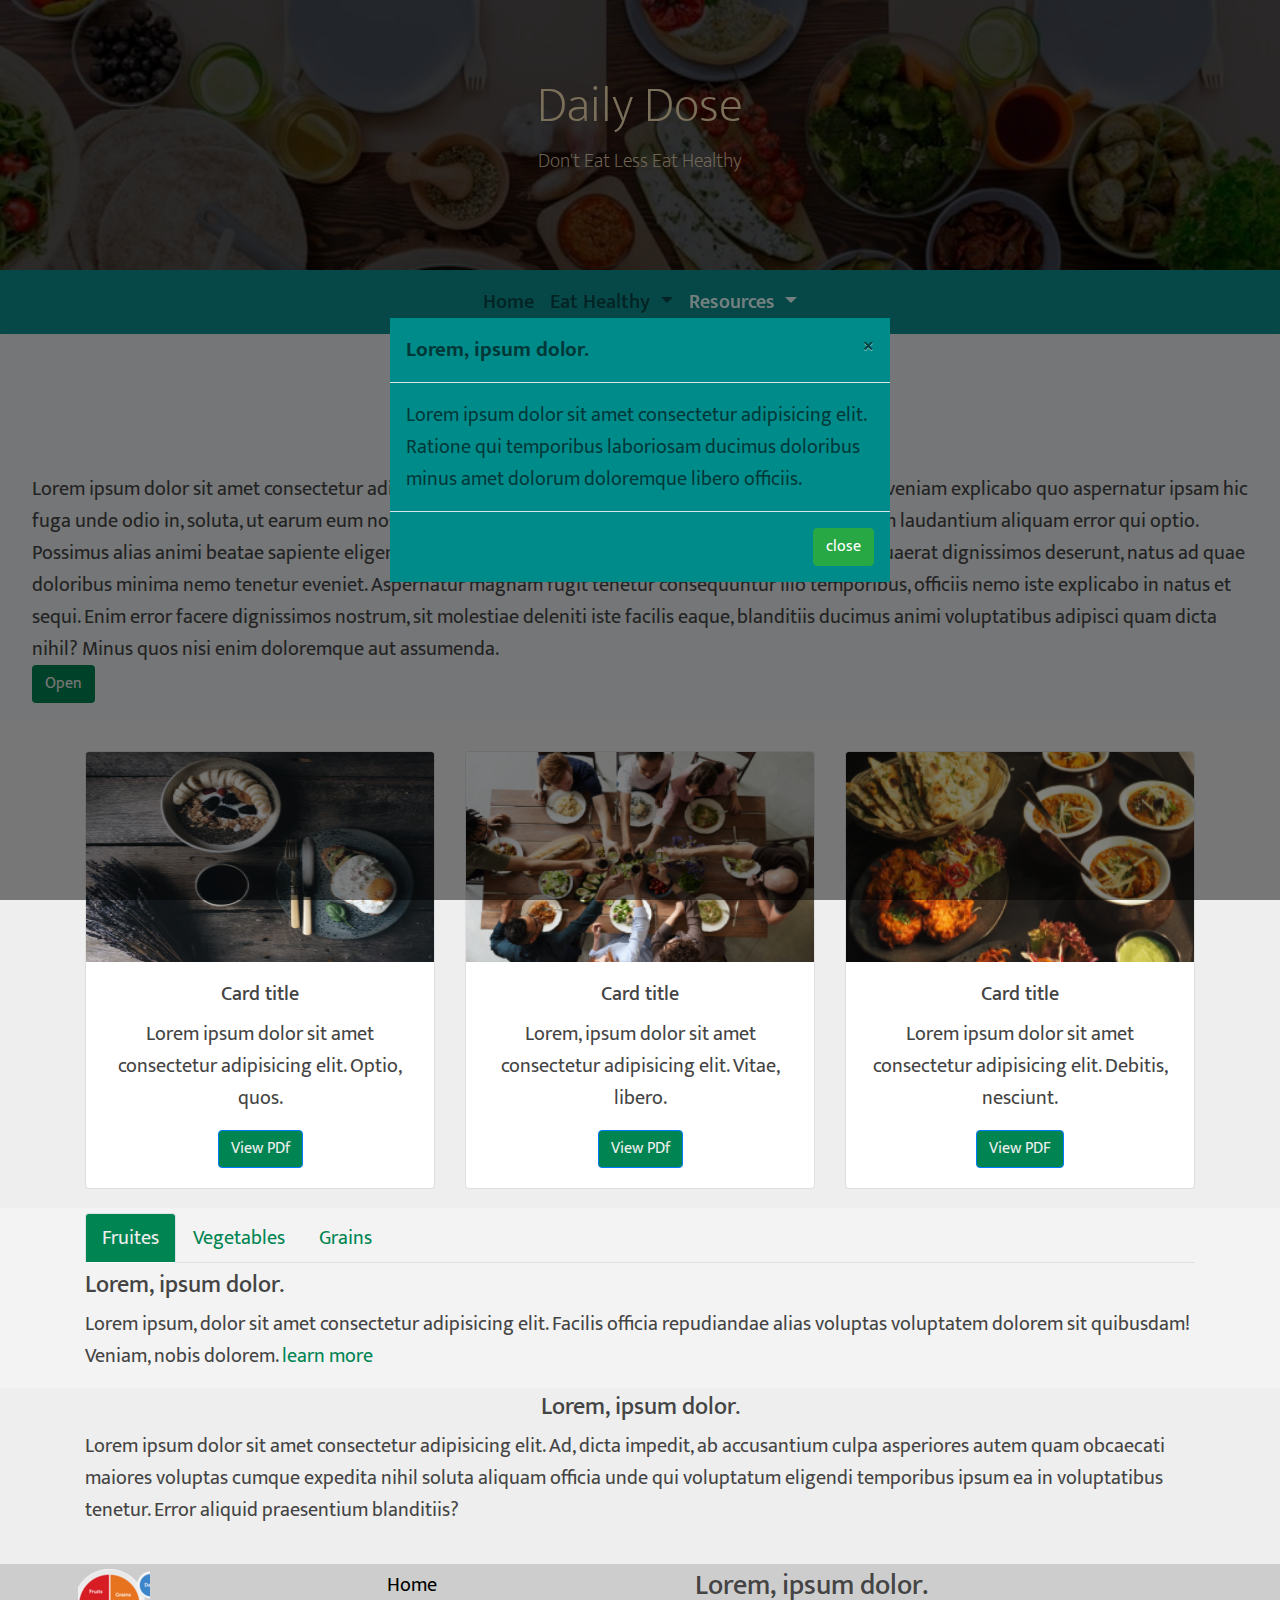
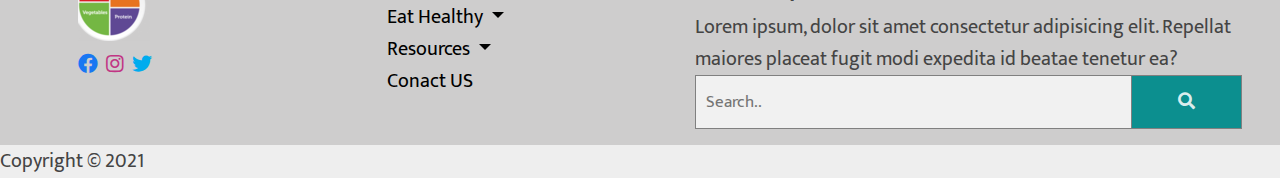
<file: Prints.html>
<!DOCTYPE html>
<html lang="en">

<head>
  <meta charset="UTF-8">
  <meta name="viewport" content="width=device-width, initial-scale=1.0">
  <meta http-equiv="X-UA-Compatible" content="ie=edge">
  <meta name="Description" content="Enter your description here" />

  <link rel="apple-touch-icon" sizes="57x57" href="/assets/Fav/apple-icon-57x57.png">
  <link rel="apple-touch-icon" sizes="60x60" href="/assets/Fav/apple-icon-60x60.png">
  <link rel="apple-touch-icon" sizes="72x72" href="/assets/Fav/apple-icon-72x72.png">
  <link rel="apple-touch-icon" sizes="76x76" href="/assets/Fav/apple-icon-76x76.png">
  <link rel="apple-touch-icon" sizes="114x114" href="/assets/Fav/apple-icon-144x144.png">
  <link rel="apple-touch-icon" sizes="120x120" href="/assets/Fav/apple-icon-120x120.png">
  <link rel="apple-touch-icon" sizes="144x144" href="/assets/Fav/apple-icon-144x144.png">
  <link rel="apple-touch-icon" sizes="152x152" href="/assets/Fav/apple-icon-152x152.png">
  <link rel="apple-touch-icon" sizes="180x180" href="/assets/Fav/apple-icon-180x180.png">
  <link rel="icon" type="image/png" sizes="192x192" href="/assets/Fav/android-icon-192x192.png">
  <link rel="icon" type="image/png" sizes="32x32" href="/assets/Fav/favicon-32x32.png">
  <link rel="icon" type="image/png" sizes="96x96" href="/assets/Fav/favicon-32x32.png">
  <link rel="icon" type="image/png" sizes="16x16" href="assets/Fav/favicon-16x16.png">
  <link rel="manifest" href="/assets/Fav/manifest.json">
  <meta name="msapplication-TileColor" content="#000000">
  <meta name="msapplication-TileImage" content="assets/Fav/ms-icon-144x144.png">
  <meta name="theme-color" content="#ffffff">

  <link rel="stylesheet" href="https://cdnjs.cloudflare.com/ajax/libs/twitter-bootstrap/4.6.0/css/bootstrap.min.css">
  <link rel="stylesheet" href="https://cdnjs.cloudflare.com/ajax/libs/font-awesome/5.15.2/css/all.min.css">
  <link rel="stylesheet" href="assets/css/style.css">
  <title>Prints | Daily Dose</title>
</head>

<body>
  <header>
    <h1>Daily Dose</h1>
    <p>Don't Eat Less Eat Healthy</p>
  </header>
  <nav class="navbar navbar-expand-lg  navbar-light sticky-top ">
    <!-- Brand -->

    <a class="navbar-brand" href="Index.html">
      <img src="assets/Fav/android-icon-36x36.png">
      Daily Dose
    </a>

    <!-- Toggler/collapsibe Button -->
    <button class="navbar-toggler" type="button" data-toggle="collapse" data-target="#collapsibleNavbar">
      <span Class="ma">Menu</span>
    </button>

    <!-- Navbar links -->
    <div class="collapse navbar-collapse" id="collapsibleNavbar"></div>
    <div class="collapse navbar-collapse" id="collapsibleNavbar">
      <ul class="navbar-nav">
        <li class="nav-item">
          <a class="nav-link" href="Index.html">Home</a>
        </li>
        <!-- Dropdown -->
        <li class="nav-item dropdown">
          <a class="nav-link dropdown-toggle" href="#" id="navbardrop" data-toggle="dropdown">
            Eat Healthy
          </a>
          <div class="dropdown-menu">
            <a class="dropdown-item" href="Fruite.html">Fruits</a>
            <a class="dropdown-item" href="Vegetables.html">Vegetables </a>
            <a class="dropdown-item" href="Grains.html">Grains</a>
          </div>
        </li>

        <li class="nav-item active dropdown">
          <a class="nav-link dropdown-toggle" href="#" id="navbardrop" data-toggle="dropdown">
            Resources
          </a>
          <div class="dropdown-menu">
            <a class="dropdown-item active" href="Prints.html">Prints</a>
            <a class="dropdown-item" href="Videos.html">Gallary</a>
          </div>
        </li>
      </ul>
    </div>
  </nav>
  <main>
    <!--Jumbotron-->
    <div class="jumbotron">
      <h1 class="display-4 text-center">
        Lorem, ipsum dolor.
      </h1>
      <div class="row">
        <div class="col-sm-12">
          <div>
            Lorem ipsum dolor sit amet consectetur adipisicing elit. Quisquam officia libero accusantium possimus veniam
            explicabo quo aspernatur ipsam hic fuga unde odio in, soluta, ut earum eum nostrum modi esse animi. Minus,
            rerum perspiciatis nulla autem laudantium aliquam error qui optio. Possimus alias animi beatae sapiente
            eligendi explicabo itaque modi corporis eius reprehenderit sint quaerat dignissimos deserunt, natus ad quae
            doloribus minima nemo tenetur eveniet. Aspernatur magnam fugit tenetur consequuntur illo temporibus,
            officiis
            nemo iste explicabo in natus et sequi. Enim error facere dignissimos nostrum, sit molestiae deleniti iste
            facilis eaque, blanditiis ducimus animi voluptatibus adipisci quam dicta nihil? Minus quos nisi enim
            doloremque aut assumenda.
          </div>
          <!--Model Button-->
          <button class="btn" data-toggle="modal" data-target="#myMessage">
            Open
          </button>
        </div>
      </div>
    </div>
    <!--Model-->
    <div class="modal fade" id="myMessage">
      <div class="modal-dialog modal-dialog-centered modal-md">
        <div class="model-content">
          <div class="modal-header">
            <div class="model-title">
              Lorem, ipsum dolor.
            </div>
            <button class="close" data-dismiss="modal">
              &times;
            </button>
          </div>
          <div class="modal-body">
            Lorem ipsum dolor sit amet consectetur adipisicing elit. Ratione qui temporibus laboriosam ducimus doloribus
            minus amet dolorum doloremque libero officiis.
          </div>
          <div class="modal-footer">
            <button class="btn btn-success" data-dismiss="modal">
              close
            </button>
          </div>
        </div>
      </div>
    </div>
    <!--Card-->
    <div class="container">
      <div class="card-deck sizecard">
        <div class="card">
          <img class="card-img-top" src="assets/img/Print1.png" alt="Card image cap">
          <div class="card-body text-center">
            <h5 class="card-title">Card title</h5>
            <p class="card-text">Lorem ipsum dolor sit amet consectetur adipisicing elit. Optio, quos.</p>
            <a href="assets/PDF/WebDevelpment.pdf" class="btn btn-primary">View PDf</a>
          </div>
        </div>
        <div class="card">
          <img class="card-img-top" src="assets/img/Print2.png" alt="Card image cap">
          <div class="card-body text-center">
            <h5 class="card-title">Card title</h5>
            <p class="card-text">Lorem, ipsum dolor sit amet consectetur adipisicing elit. Vitae, libero.</p>
            <a href="assets/PDF/WebDevelpment.pdf" class="btn btn-primary">View PDf</a>
          </div>
        </div>
        <div class="card">
          <img class="card-img-top" src="assets/img/Print3.png" alt="Card image cap">
          <div class="card-body text-center">
            <h5 class="card-title">Card title</h5>
            <p class="card-text">Lorem ipsum dolor sit amet consectetur adipisicing elit. Debitis, nesciunt.</p>
            <a href="assets/PDF/WebDevelpment.pdf" class="btn btn-primary">View PDF</a>
          </div>
        </div>
      </div>
    </div>
    <!--Section-->
    <section class="tabs-section">
      <div class="container">
        <div class="row">
          <div class="col-sm-12">
            <div id="prodTabs">
              <ul class="nav nav-tabs">
                <li class="nav-item">
                  <a href="#tab1" class="nav-link active" data-toggle="tab">Fruites</a>
                </li>
                <li class="nav-item">
                  <a href="#tab2" class="nav-link" data-toggle="tab">Vegetables</a>
                </li>
                <li class="nav-item">
                  <a href="#tab3" class="nav-link" data-toggle="tab">Grains</a>
                </li>
              </ul>
              <div class="tab-content">
                <div class="tab-pane fade show active" id="tab1">
                  <h4 class="mt-2">Lorem, ipsum dolor.</h4>
                  <p>
                    Lorem ipsum, dolor sit amet consectetur adipisicing elit. Facilis officia repudiandae alias voluptas
                    voluptatem dolorem sit quibusdam! Veniam, nobis dolorem.  <a href="Fruite.html">learn more</a>
                  </p>
                </div>
                <div class="tab-pane fade" id="tab2">
                  <h4 class="mt-2">
                    Lorem, ipsum.
                  </h4>
                  <p>
                    Lorem, ipsum dolor sit amet consectetur adipisicing elit. Voluptatibus temporibus optio ea excepturi
                    quaerat illo dicta similique iure neque culpa repellat error quae in alias, id mollitia atque
                    doloribus nobis, officiis voluptas, ad facilis doloremque! Totam atque sed nostrum possimus! <a href="Vegetables.html">learn more</a>
                  </p>
                </div>
                <div class="tab-pane fade" id="tab3">
                  <h4 class="mt-2">
                    Lorem ipsum dolor sit.
                  </h4>
                  <p>
                    Lorem ipsum dolor sit amet consectetur, adipisicing elit. Optio provident expedita asperiores totam
                    placeat, quis maxime iste maiores delectus nobis sint eligendi nesciunt ipsa mollitia ad illum,
                    omnis porro accusamus nisi id? <a href="Grains.html">learn more</a>
                  </p>
                </div>
              </div>
            </div>
          </div>
        </div>
      </div>
    </section>
    <section>
      <div class="container"> 
        <h4 class="display-5 text-center">
          Lorem, ipsum dolor.
        </h4>
        <p>
          Lorem ipsum dolor sit amet consectetur adipisicing elit. Ad, dicta impedit, ab accusantium culpa asperiores autem quam obcaecati maiores voluptas cumque expedita nihil soluta aliquam officia unde qui voluptatum eligendi temporibus ipsum ea in voluptatibus tenetur. Error aliquid praesentium blanditiis?
        </p>
      </div>
    </section>
    <!--Links-->
    <section class="secbg">
      <div class="set">
        <div class="row">
          <div class="col-md-3">
            <ol>
              <li><img src="assets/Fav/android-icon-72x72.png"></li>
              <a href="#"> <i class="fab fa-facebook fb"></i> </a>
              <a href="#"><i class="fab fa-instagram insta"></i></a>
              <a href="#"><i class="fab fa-twitter twi"></i></a>
            </ol>
          </div>
          <div class="col-md-3">
            <ol>
              <li><a href="Index.html">Home</a></li>
              <li class="dropdown">
                <a class=" dropdown-toggle" href="#" id="navbardrop" data-toggle="dropdown">
                  Eat Healthy
                </a>
                <div class="dropdown-menu">
                  <a class="dropdown-item" href="Fruite.html">Fruits</a>
                  <a class="dropdown-item" href="Vegetables.html">Vegetables </a>
                  <a class="dropdown-item" href="Grains.html">Grains</a>
                </div>
              </li>
              <li class="dropdown">
                <a class="dropdown-toggle" href="#" id="navbardrop" data-toggle="dropdown">
                  Resources
                </a>
                <div class="dropdown-menu">
                  <a class="dropdown-item" href="Prints.html">Prints</a>
                  <a class="dropdown-item" href="Videos.html">Gallary</a>
                </div>
              </li>
              <li><a href="ContactUs.html">Conact US</a></li>
            </ol>
          </div>

          <div class="col-md-6">
            <ol>
              <li>
                <h3>Lorem, ipsum dolor.</h3>
              </li>
              <li>Lorem ipsum, dolor sit amet consectetur adipisicing elit. Repellat maiores placeat fugit modi expedita
                id beatae tenetur ea?</li>
              <li>
                <!--Search button-->
                <!-- The form -->
                <form class="example" action="#">
                  <input type="text" placeholder="Search.." name="search">
                  <button type="submit"><i class="fa fa-search"></i></button>
                </form>
              </li>
            </ol>
          </div>
        </div>
      </div>
    </section>
  </main>
  <footer>
    Copyright &copy; 2021
  </footer>
  <script src="https://cdnjs.cloudflare.com/ajax/libs/jquery/3.5.1/jquery.slim.min.js"></script>
  <script src="https://cdnjs.cloudflare.com/ajax/libs/popper.js/1.16.1/umd/popper.min.js"></script>
  <script src="https://cdnjs.cloudflare.com/ajax/libs/twitter-bootstrap/4.6.0/js/bootstrap.min.js"></script>
  <script>
    $(document).ready(
      function () {
        $("#myMessage").modal();
      }
    );
  </script>

</body>

</html>
</file>
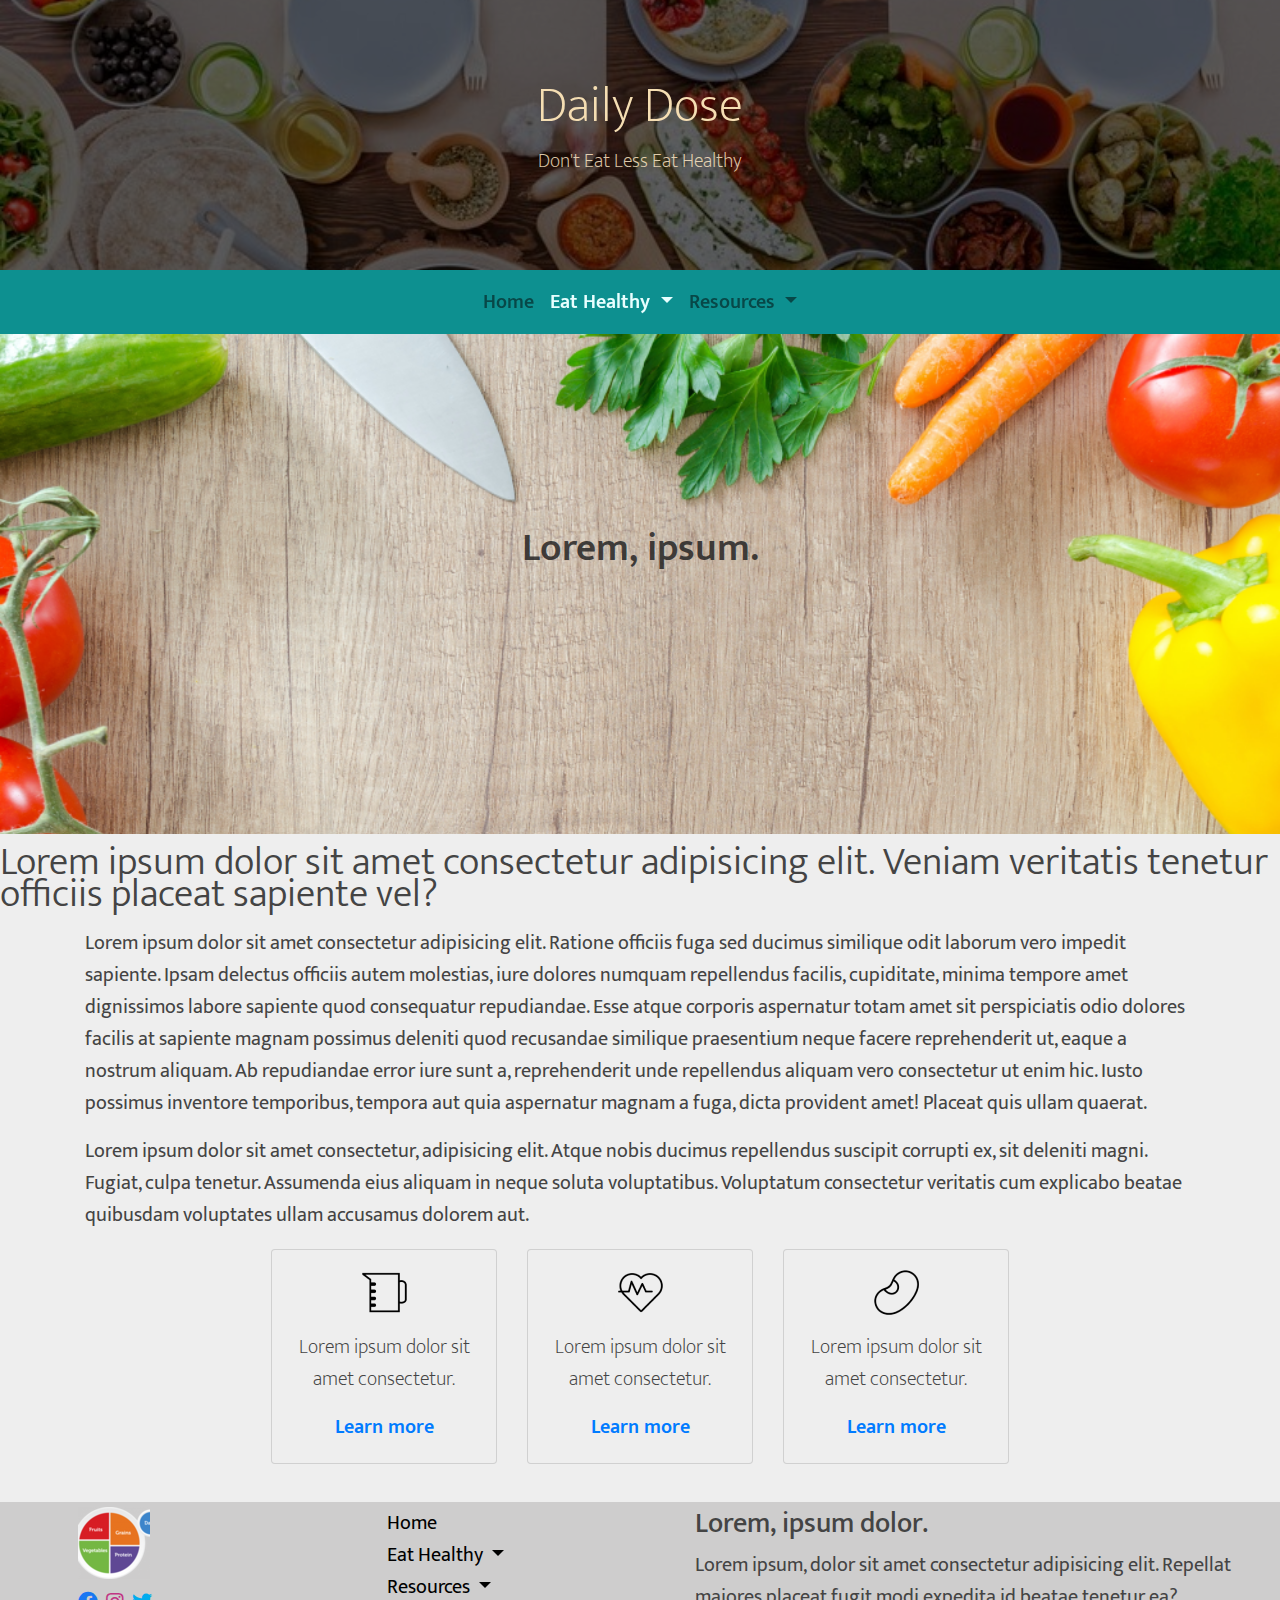
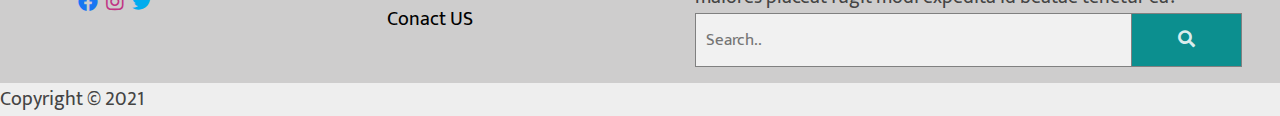
<file: Vegetables.html>
<!DOCTYPE html>
<html lang="en">

<head>
  <meta charset="UTF-8">
  <meta name="viewport" content="width=device-width, initial-scale=1.0">
  <meta http-equiv="X-UA-Compatible" content="ie=edge">
  <meta name="Description" content="Enter your description here" />

  <link rel="apple-touch-icon" sizes="57x57" href="/assets/Fav/apple-icon-57x57.png">
  <link rel="apple-touch-icon" sizes="60x60" href="/assets/Fav/apple-icon-60x60.png">
  <link rel="apple-touch-icon" sizes="72x72" href="/assets/Fav/apple-icon-72x72.png">
  <link rel="apple-touch-icon" sizes="76x76" href="/assets/Fav/apple-icon-76x76.png">
  <link rel="apple-touch-icon" sizes="114x114" href="/assets/Fav/apple-icon-144x144.png">
  <link rel="apple-touch-icon" sizes="120x120" href="/assets/Fav/apple-icon-120x120.png">
  <link rel="apple-touch-icon" sizes="144x144" href="/assets/Fav/apple-icon-144x144.png">
  <link rel="apple-touch-icon" sizes="152x152" href="/assets/Fav/apple-icon-152x152.png">
  <link rel="apple-touch-icon" sizes="180x180" href="/assets/Fav/apple-icon-180x180.png">
  <link rel="icon" type="image/png" sizes="192x192" href="/assets/Fav/android-icon-192x192.png">
  <link rel="icon" type="image/png" sizes="32x32" href="/assets/Fav/favicon-32x32.png">
  <link rel="icon" type="image/png" sizes="96x96" href="/assets/Fav/favicon-32x32.png">
  <link rel="icon" type="image/png" sizes="16x16" href="assets/Fav/favicon-16x16.png">
  <link rel="manifest" href="/assets/Fav/manifest.json">
  <meta name="msapplication-TileColor" content="#000000">
  <meta name="msapplication-TileImage" content="assets/Fav/ms-icon-144x144.png">
  <meta name="theme-color" content="#ffffff">

  <link rel="stylesheet" href="https://cdnjs.cloudflare.com/ajax/libs/twitter-bootstrap/4.6.0/css/bootstrap.min.css">
  <link rel="stylesheet" href="https://cdnjs.cloudflare.com/ajax/libs/font-awesome/5.15.2/css/all.min.css">
  <link rel="stylesheet" href="assets/css/style.css">
  <title>Vegetables | Daily Dose</title>
</head>

<body>
  <header>
    <h1>Daily Dose</h1>
    <p>Don't Eat Less Eat Healthy</p>
  </header>
  <nav class="navbar navbar-expand-lg  navbar-light sticky-top navclr ">
    <!-- Brand -->

    <a class="navbar-brand" href="Index.html">
      <img src="assets/Fav/android-icon-36x36.png">
      Daily Dose
    </a>

    <!-- Toggler/collapsibe Button -->
    <button class="navbar-toggler" type="button" data-toggle="collapse" data-target="#collapsibleNavbar">
      <span Class="ma">Menu</span>
    </button>

    <!-- Navbar links -->
    <div class="collapse navbar-collapse navclr" id="collapsibleNavbar"></div>
    <div class="collapse navbar-collapse" id="collapsibleNavbar">
      <ul class="navbar-nav">
        <li class="nav-item">
          <a class="nav-link" href="Index.html">Home</a>
        </li>
        <!-- Dropdown -->
        <li class="nav-item active dropdown">
          <a class="nav-link dropdown-toggle" href="#" id="navbardrop" data-toggle="dropdown">
            Eat Healthy
          </a>
          <div class="dropdown-menu">
            <a class="dropdown-item" href="Fruite.html">Fruits</a>
            <a class="dropdown-item active" href="Vegetables.html">Vegetables </a>
            <a class="dropdown-item" href="Grains.html">Grains</a>
          </div>
        </li>

        <li class="nav-item dropdown">
          <a class="nav-link dropdown-toggle" href="#" id="navbardrop" data-toggle="dropdown">
            Resources
          </a>
          <div class="dropdown-menu">
            <a class="dropdown-item" href="Prints.html">Prints</a>
            <a class="dropdown-item" href="Videos.html">Gallary</a>
          </div>
        </li>
      </ul>
    </div>
  </nav>
  <main>
    <!--Background Image-->
    <div class="bgimg">
      <h1> Lorem, ipsum.</h1>
    </div>
    <p class="mid">
      Lorem ipsum dolor sit amet consectetur adipisicing elit. Veniam veritatis tenetur officiis placeat sapiente vel?
    </p>
    <div class="container">
      <p>
        Lorem ipsum dolor sit amet consectetur adipisicing elit. Ratione officiis fuga sed ducimus similique odit
        laborum vero impedit sapiente. Ipsam delectus officiis autem molestias, iure dolores numquam repellendus
        facilis, cupiditate, minima tempore amet dignissimos labore sapiente quod consequatur repudiandae. Esse atque
        corporis aspernatur totam amet sit perspiciatis odio dolores facilis at sapiente magnam possimus deleniti quod
        recusandae similique praesentium neque facere reprehenderit ut, eaque a nostrum aliquam. Ab repudiandae error
        iure sunt a, reprehenderit unde repellendus aliquam vero consectetur ut enim hic. Iusto possimus inventore
        temporibus, tempora aut quia aspernatur magnam a fuga, dicta provident amet! Placeat quis ullam quaerat.
      </p>
      <p>
        Lorem ipsum dolor sit amet consectetur, adipisicing elit. Atque nobis ducimus repellendus suscipit corrupti ex,
        sit deleniti magni. Fugiat, culpa tenetur. Assumenda eius aliquam in neque soluta voluptatibus. Voluptatum
        consectetur veritatis cum explicabo beatae quibusdam voluptates ullam accusamus dolorem aut.
      </p>
    </div>
    <!--Card-->
    <div class="card-deck tool">
      <div class="card crdclr">
        <div class="card-body text-center">
          <p class="card-text"><img src="assets/img/cup.png"></p>
          <p class="card-text">Lorem ipsum dolor sit amet consectetur. </p>
          <p class="card-text"><a href="#">Learn more</a></p>
        </div>
      </div>
      <div class="card crdclr">
        <div class="card-body text-center">
          <p class="card-text"><img src="assets/img/heart.png"></p>
          <p class="card-text">Lorem ipsum dolor sit amet consectetur. </p>
          <p class="card-text"><a href="#">Learn more</a></p>
        </div>
      </div>
      <div class="card crdclr ">
        <div class="card-body text-center">
          <p class="card-text"><img src="assets/img/bean.png"></p>
          <p class="card-text">Lorem ipsum dolor sit amet consectetur. </p>
          <p class="card-text"><a href="#">Learn more</a></p>
        </div>
      </div>
    </div>
    <!--Section-->
    <section class="secbg">
      <div class="set">
        <div class="row">
          <div class="col-md-3">
            <ol>
              <li><img src="assets/Fav/android-icon-72x72.png"></li>
              <a href="#"> <i class="fab fa-facebook fb"></i> </a>
              <a href="#"><i class="fab fa-instagram insta"></i></a>
              <a href="#"><i class="fab fa-twitter twi"></i></a>
            </ol>
          </div>
          <div class="col-md-3">
            <ol>
              <li><a href="Index.html">Home</a></li>
              <li class="dropdown">
                <a class=" dropdown-toggle" href="#" id="navbardrop" data-toggle="dropdown">
                  Eat Healthy
                </a>
                <div class="dropdown-menu">
                  <a class="dropdown-item" href="Fruite.html">Fruits</a>
                  <a class="dropdown-item" href="Vegetables.html">Vegetables </a>
                  <a class="dropdown-item" href="Grains.html">Grains</a>
                </div>
              </li>
              <li class="dropdown">
                <a class="dropdown-toggle" href="#" id="navbardrop" data-toggle="dropdown">
                  Resources
                </a>
                <div class="dropdown-menu">
                  <a class="dropdown-item" href="Prints.html">Prints</a>
                  <a class="dropdown-item" href="Videos.html">Gallary</a>
                </div>
              </li>
              <li><a href="ContactUs.html">Conact US</a></li>
            </ol>
          </div>

          <div class="col-md-6">
            <ol>
              <li>
                <h3>Lorem, ipsum dolor.</h3>
              </li>
              <li>Lorem ipsum, dolor sit amet consectetur adipisicing elit. Repellat maiores placeat fugit modi expedita
                id beatae tenetur ea?</li>
              <li>
                <!--Search button-->
                <!-- The form -->
                <form class="example" action="#">
                  <input type="text" placeholder="Search.." name="search">
                  <button type="submit"><i class="fa fa-search"></i></button>
                </form>
              </li>
            </ol>
          </div>
        </div>
      </div>
    </section>
  </main>
  <footer>
    Copyright &copy; 2021
  </footer>
  <script src="https://cdnjs.cloudflare.com/ajax/libs/jquery/3.5.1/jquery.slim.min.js"></script>
  <script src="https://cdnjs.cloudflare.com/ajax/libs/popper.js/1.16.1/umd/popper.min.js"></script>
  <script src="https://cdnjs.cloudflare.com/ajax/libs/twitter-bootstrap/4.6.0/js/bootstrap.min.js"></script>
</body>

</html>
</file>
<file: assets/css/style.css>
@import url('https://fonts.googleapis.com/css2?family=Mukta:wght@200;300;400;500;600;700;800&display=swap');
html{
    scroll-behavior: smooth;
}
/* Body */
body {
    font-family: 'Mukta', sans-serif;
    font-size: 1.25rem;
    line-height: 2rem;
    color: #444;
    background-color: #eee;
}
 /* Header */
header{
    display: flex;
    flex-direction: column;
	justify-content: center;
	align-items: center;
    background-image: url(../img/cp1.jpg);
    min-height: 30vh;
    background-size: cover;
    background-position: center;
    background-color: rgba(0, 0, 0, 0.603);
    background-blend-mode: darken;
    text-align: center;
}
header h1{
    color: wheat;
    font-weight: 200;
    font-size: 4rem;
    font-size: clamp(3rem, 5.5vh,8rem);
}
header p {
    color: rgba(255, 233, 199, 0.849);
    font-weight: 200;
}
@media (max-width: 786px)
 {
    header{
        display: none;
    }
 }

/* Navigation */
nav{
    background-color: rgba(0, 139, 139, 0.945);
    font-weight:600;
}
.navbar-light .navbar-nav .active>.nav-link,
.navbar-light .navbar-nav .nav-link.active,
.navbar-light .navbar-nav .nav-link.show, 
.navbar-light .navbar-nav .show>.nav-link {
    color: rgb(232, 255, 255);
}
.navbar-nav a:hover{
    color: darkcyan;
}
.dropdown-menu{
    background-color: darkcyan;
}
@media (min-width: 768px){
    .navbar-brand{
        display:none;
    }
}
/* Home */
/* Parallax*/
.parallax-image-home {
            background-image: url(../img/mp1.png);  
            background-position: center;
            background-size: cover;
            min-height: 500px;
            background-attachment: fixed;
            background-repeat: no-repeat;
            background-color: rgba(0, 0, 0, 0.404);
             background-blend-mode: darken;
             
}
.parallax-image-home h1{
    font-size: clamp(2rem,4.3vh,7rem);
    font-weight: 500;
    display: flex;
	flex-direction: column;
	flex-wrap: nowrap;
	justify-content: center;
	align-items: center;
	align-content: center;
    padding-top: 15vh;
    color: rgba(245, 245, 245, 0.911);
}
.parallax-image-home p{
    font-size: clamp(1.5em,3.8vh,6rem);
    font-weight: 300;
    display: flex;
	flex-direction: column;
	flex-wrap: nowrap;
	justify-content: center;
	align-items: center;
	align-content: center;
    padding-top: 6vh;
    color: rgba(245, 245, 245, 0.911);
    margin-left: 8vh;
    
} 
.abc {
    display: flex;
	flex-direction: column;
	flex-wrap: nowrap;
	justify-content: center;
	align-items: center;
	align-content: center;
}
.def {
    display: flex;
	flex-direction: column;
	flex-wrap: nowrap;
	justify-content: center;
	align-items: center;
	align-content: center;
    font-size: clamp(1.8em,3.8vh,6rem);
    font-weight: 300;
    padding-top: 6vh;
    color: rgba(245, 245, 245, 0.911);
    margin-left: 8vh;
}
.parallax-image-home button{
 background-color: orangered;
 font-weight: bolder;
font-size: 1.3rem;
border-color: orangered;
border-radius: 3px;
}
.parallax-image-home button a{
    color: white;
}
@media (max-width: 767.98px){
    .parallax-image-home h1{
    font-size: clamp(1.5rem,3.3vh,5rem);
    font-weight: 600;
    display: flex;
    flex-direction: column;
    flex-wrap: nowrap;
    justify-content: center;
    align-items: center;
    align-content: center;
    margin-right: 10vw;
    color:whitesmoke
    
    }
    .parallax-image-home p {
    font-size: clamp(1.1rem,3vh,5rem);
    font-weight: 200;
    display: flex;
    flex-direction: column;
    flex-wrap: nowrap;
    justify-content: center;
    align-items: center;
    align-content: center;
    margin-right: 10vw;
    color:whitesmoke
    }
}
/* Image */
.ghi {
  display: flex;
	flex-direction: column;
	flex-wrap: nowrap;
	justify-content: center;
	align-items: center;
	align-content: center;  
}
.jkl{
    display: flex;
	flex-direction: column;
	flex-wrap: nowrap;
	justify-content: center;
	align-items: center;
	align-content: center;
    font-weight: 300;
    font-size: 2rem;
    padding-bottom: 5px;
}
/* Card */
card-deck{
    background-color: white;
    height: 3vh;
    height: 300px; 
}
.fruite{
    margin-left: 5vw;
    margin-right: 5vw;
}
@media (max-width: 767.98px){
    card-deck .fruite{
        margin-left: 3vw;
        margin-right: 3vw;
    }
}
strong {
    font-size: 2rem;
    font-weight: 700;
}
.mno a{
   color: #2a8282;
   font-size: 1.3rem;
   font-weight: 700;

}
.mno a:hover{
   color:rgb(44, 93, 199)
}
.ma{
   color: black;
    font-size: 1.5rem;
    font-weight: 500;
}
/* Section */
section {
    padding-top: 5px;
}
.eat{
    background-image:cover;
    padding-top: 5px;
    
}
.box{
    background-color: rgb(240, 232, 232);
    width: 680px;
    margin-top: 100px;
}
.boxbtn{
 background-color:orangered;
 font-weight: bolder;
 font-size: 1.3rem;
 border-color: orangered;
}
.boxbtn a{
    color: white;
}
.tool{
    width: 60vw;
    margin-left: 20vw;
    margin-top: 2vh;
    font-weight: 200;
}
.crdclr{
    background-color: #eee;
}
@media (max-width:767.98px){
    .tool{
        width: 60vw;
        margin-left: 0.5;
        margin-right: 0.5;
        margin-top: 2vh;
        font-weight: 200;
    }
}
.tool strong{
    font-size: 1.2rem;
}
.tool a{
    font-weight: 600;
}
@media (max-width: 767.98px) {
    .for img{
        width: 90vw;
        height: 35vh;
        margin-left: 3vw;
    }
   .box{
       margin-top: 10px;
       width: 500px;
       margin-left:3vw;
   }
}
.secbg{
    background-color: rgba(168, 165, 165, 0.459);
    margin-top: 3vw;
}
.set{
  margin-left: 3vw;
  margin-right: 3vw;
}
ol{
    list-style-type: none;
}
li a {
    color: black;
}
.fab{
    margin-top: 1vw;
}
.fb{
    color:#1877F2;
}
.insta{
  color:  #C13584;
  margin-left: 0.3vw;
}
.twi{
  color:  #00acee;
  margin-left: 0.3vw;
}
li a:hover{
    color:darkcyan;
}
/* search button */
* {
    box-sizing: border-box;
  }
  
  form.example input[type=text] {
    padding: 10px;
    font-size: 17px;
    border: 1px solid grey;
    float: left;
    width: 80%;
    background: #f1f1f1;
  }
  
  form.example button {
    float: left;
    width: 20%;
    padding: 10px;
    background: rgba(0, 139, 139, 0.945);
    color: rgba(255, 255, 255, 0.856);
    font-size: 17px;
    border: 1px solid grey;
    border-left: none;
    cursor: pointer;
  }
  
  form.example button:hover {
    color: darkgrey
  }
  
  form.example::after {
    content: "";
    clear: both;
    display: table;
  }
  /* Fruite */
  /* Parallax */
.parallax-image-Fruite{
    background-image: url(../img/Fruite2.jpg);  
    background-position: center;
    background-size: cover;
    min-height: 300px;
    background-attachment: fixed;
    background-repeat: no-repeat;
    background-color: rgba(0, 0, 0, 0.404);
    background-blend-mode: darken;
     
}
.parallax-image-Fruite h1{
    font-size: clamp(2rem,4.3vh,7rem);
    font-weight: 500;
    display: flex;
	flex-direction: column;
	flex-wrap: nowrap;
	justify-content: center;
	align-items: center;
	align-content: center;
    padding-top: 15vh;
    color: rgba(245, 245, 245, 0.911);
}
@media (max-width: 767.98px){
    .parallax-image-Fruite h1{
    font-size: clamp(1.5rem,3.3vh,5rem);
    font-weight: 600;
    display: flex;
    flex-direction: column;
    flex-wrap: nowrap;
    justify-content: center;
    align-items: center;
    align-content: center;
    margin-right: 10vw;
    color:whitesmoke
    
    }

}
.secfru {
    display: flex;
	flex-direction: column;
	flex-wrap: nowrap;
	justify-content: center;
	align-items: center;
	align-content: center;
}
.para{
    font-size: 1.3rem;
    font-weight: 800;
    line-height: 1.2rem;
    display: flex;
	flex-direction: column;
	flex-wrap: nowrap;
	justify-content: center;
	align-items: center;
	align-content: center;
    margin-top: 1vw;
}
@media (max-width: 767.98px){
    .secfru {
        display: flex;
        flex-direction: column;
        flex-wrap: nowrap;
        justify-content: center;
        align-items: center;
        align-content: center;
    }
    .para{
        font-size: 1.3rem;
        font-weight: 600;
        line-height: 1.4rem;
        display: flex;
        flex-direction: column;
        flex-wrap: nowrap;
        justify-content: center;
        align-items: center;
        align-content: center;
        margin-top: 1vw;
    }
}
/* Button */
.btn-info{
    display: flex;
	flex-direction: column;
	flex-wrap: nowrap;
	justify-content: center;
	align-items: center;
	align-content: center;
    font-size: 1.5rem;
    font-weight: 700;
}
.tbl img{
    border-radius: 12px;
}
.tblfr img{
    border-radius: 12;
}
@media (max-width: 767.98px){
    .btn-info{
        display: flex;
        flex-direction: column;
        flex-wrap: nowrap;
        justify-content: center;
        align-items: center;
        align-content: center;
        font-size: 1.2rem;
        font-weight: 400;
    }
    .tbl img{
        display: none;
    }
}
@media (min-width: 767.98px){
    .tblfr img{
        display: none;
    }
}
/* Section */
.con{
    margin-top: 1vw;
    margin-bottom: 1.5vw;
    background: rgba(207, 207, 207, 0.548);
    padding-top:2vw;
    padding-bottom:2vw;
}
.clr{
    background-color:rgba(235, 230, 221, 0.589);
}
/* Vegetable */
.bgimg{
    background-image: url(../img/vegetable-bg.png);
    background-size: cover;
    min-height: 500px;
}
.bgimg h1{
    font-size: clamp(2rem,4.3vh,7rem);
    font-weight: 600;
    display: flex;
	flex-direction: column;
	flex-wrap: nowrap;
	justify-content: center;
	align-items: center;
	align-content: center;
    padding-top: 15vw;
    color: rgba(37, 36, 36, 0.849);
    
}
.mid{
    font-size: clamp(1.3rem,4.3vh,7rem);
    font-weight: 300;
    display: flex;
	flex-direction: column;
	flex-wrap: nowrap;
	justify-content: center;
	align-items: center;
	align-content: center;
    padding-top: 1vw;
}
/* Grain */
/* carousel */
.carousel img{
    width: 100%;
    height: 40vw;
}
/* Parallax */
.parallax-image-Grains{
    background-image: url(../img/Grainimg4.png);  
    background-position: center;
    background-size: cover;
    min-height: 300px;
    background-attachment: fixed;
    background-repeat: no-repeat;
    background-color: rgba(0, 0, 0, 0.589);
     background-blend-mode: darken;
}
.parallax-image-Grains h1{
    font-size: clamp(2rem,4.3vh,7rem);
    font-weight: 500;
    display: flex;
	flex-direction: column;
	flex-wrap: nowrap;
	justify-content: right;
	align-items: right;
	align-content: right;
    padding-top: 15vh;
    color: darkgray;
    margin-left:1vw;
}
.parallax-image-Grains p{
    font-size: clamp(2rem,4.3vh,7rem);
    font-weight: 200;
    display: flex;
	flex-direction: column;
	flex-wrap: nowrap;
	justify-content: right;
	align-items: right;
	align-content: right;
    color:darkgray;
    margin-left:1vw;
}
/* Print */
/* jumbotron */
.jumbotron{
    padding-bottom: 16px;
}
/* model*/
.model-title{
    font-weight: bold;
    font-size: 1.3rem;
    
}
.model-content{
    background-color: darkcyan;
    color: rgba(0, 0, 0, 0.61);
}
/* Dynamic Tabs*/
.tabs-section{
    background-color: rgba(245, 245, 245, 0.753);
}

#prodTabs .nav-link{
    color: #008552;
}
#prodTabs .nav-item .active{
    background-color:#008552; 
    color: #eee;
}
.jumbotron button{
    background-color:#008552 ;
    color: #eee;
}
.tab-pane a{
    color: #008552;
}
/* Card */
.sizecard{
    margin-bottom: 1.5vw;
}
.sizecard img{
    width: 348px;
    height: 210px;
}
.sizecard a{
    background-color:#008552 ;
    color: #eee;
}
@media (max-width: 768px){
    .sizecard{
        margin-bottom: 1.5vw;
        margin-left: 15vw;
        margin-right: 15vw;
    }
    .sizecard img{
        width: 338px;
        height: 210px;
    }
    .sizecard a{
        background-color:#008552 ;
        color: #eee;
    }
}
/* Gallary */
/* image Gallery*/
.gallery{
    display: flex;
    flex-direction: row;
    flex-wrap: wrap;
    justify-content: center;
    align-items: stretch;
    align-content: stretch;
    gap: 30px;
    padding: 30px;
}
.gallery img{
    width:275px;
    border-radius: 10px;
    filter: sepia(80%) hue-rotate(180deg);
}
.gallery img:hover{
    filter: grayscale(0);
    transform: scale(1.1);
    transition: ease-in-out;
}
/* Contact Us */
.parallax-image-contact{
    background: url(../img/Contact.jpg);  
    background-position: center;
    background-size: cover;
    min-height: 350px;
    background-attachment: fixed;
    background-repeat: no-repeat;
    background-color: rgba(0, 0, 0, 0.288);
     background-blend-mode: darken;
}
.parallax-image-contact h1{
    font-size: clamp(2rem,4.3vh,7rem);
    font-weight: 700;
    display: flex;
    flex-direction: column;
    flex-wrap: nowrap;
    justify-content: center;
    align-items:right;
    align-content: right;
    padding-top: 15vh;
    margin-left: 8vh;
    color: rgba(245, 222, 179, 0.822);
}
.parallax-image-contact p{
    font-size: clamp(1.5em,3.8vh,6rem);
    font-weight: 300;
    display: flex;
	flex-direction: column;
	flex-wrap: nowrap;
	justify-content: center;
	align-items: center;
	align-content: center;
    padding-top: 4vh;
    color: rgba(245, 222, 179, 0.884);
    margin-left: 8vh;
}
.cu-message{
    min-height: 45vh;
    padding: 30px 50px;
    background: linear-gradient(darkcyan,wheat, darkgray 100%);
}
@media (min-width:768px){
    .cu-message{
        border-top-left-radius: 10px;
        border-bottom-left-radius: 10px;
    }
}
.cu-message h1{
    font-size:clamp(1.5rem, 2.75vw, 2.75rem) ;
    font-weight: 100;
    color: whitesmoke;
}
.cu-message input{
    margin: 10px 0;
}
.cu-info{
    min-height: 45vh;
    padding: 30px 50px;
    background: white;
}
@media (min-width:768px){
    .cu-info{
        border-top-left-radius: 10px;
        border-bottom-left-radius: 10px;
    }
}
.cu-info i{
    color: rgb(73, 214, 214);
}
.cu-info h1{
    color: #074e33b9;;
}
.cu-info h3{
    padding-left: 30px;
    display: inline;
    font-weight: 200;
    color:#008552;
}
.cu-info p{
    position: relative;
    left: 50px;
    padding-right: 70px;
    font-size: 1rem;
    line-height: 1.2rem;
    color: #777;
}
</file>
